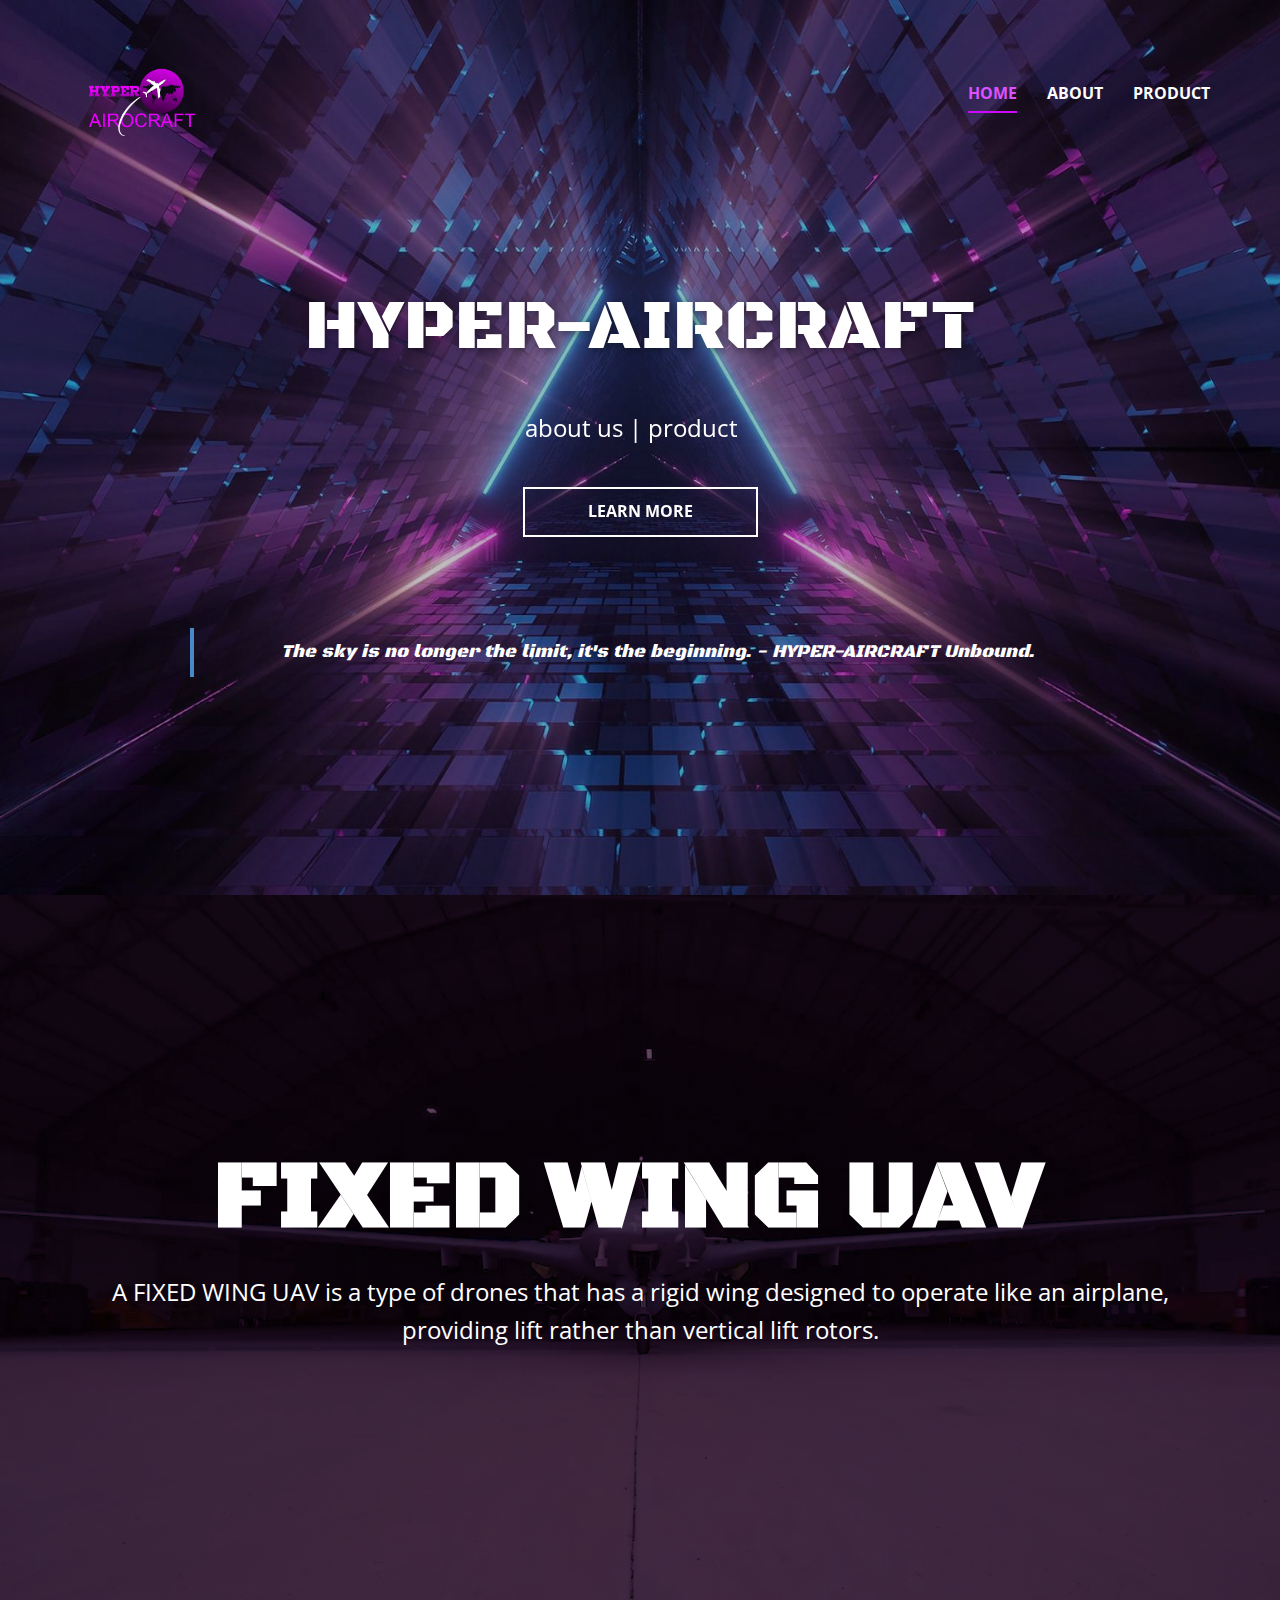
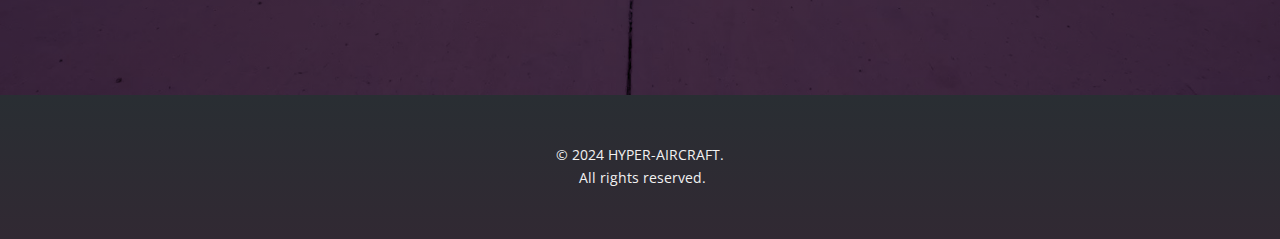
<file: index.html>
<!DOCTYPE html>
<html style="font-size: 16px;" lang="en"><head>
    <meta name="viewport" content="width=device-width, initial-scale=1.0">
    <meta charset="utf-8">
    <meta name="keywords" content="fixed wing uav, INTUITIVE">
    <meta name="description" content="">
    <title>Home</title>
    <link rel="stylesheet" href="nicepage.css" media="screen">
<link rel="stylesheet" href="Home.css" media="screen">
    <script class="u-script" type="text/javascript" src="jquery.js" defer=""></script>
    <script class="u-script" type="text/javascript" src="nicepage.js" defer=""></script>
    <meta name="generator" content="Nicepage 6.9.2, nicepage.com">
    
    <link id="u-theme-google-font" rel="stylesheet" href="https://fonts.googleapis.com/css?family=Roboto:100,100i,300,300i,400,400i,500,500i,700,700i,900,900i|Open+Sans:300,300i,400,400i,500,500i,600,600i,700,700i,800,800i">
    <link id="u-page-google-font" rel="stylesheet" href="https://fonts.googleapis.com/css?family=Black+Ops+One:400">
    
    
    
    
    <script type="application/ld+json">{
		"@context": "http://schema.org",
		"@type": "Organization",
		"name": "",
		"logo": "images/Hiring1.png"
}</script>
    <meta name="theme-color" content="#478ac9">
    <meta property="og:title" content="Home">
    <meta property="og:type" content="website">
  <meta data-intl-tel-input-cdn-path="intlTelInput/"></head>
  <body data-home-page="Home.html" data-home-page-title="Home" data-path-to-root="./" data-include-products="false" class="u-body u-image u-overlap u-overlap-contrast u-overlap-transparent u-xl-mode" data-lang="en" style="background-position: 50% 50%; background-image: url(&quot;images/default-image.jpg&quot;);"><header class="u-clearfix u-grey-80 u-header u-header" id="sec-04a1"><div class="u-clearfix u-sheet u-sheet-1">
        <a href="#" class="u-image u-logo u-image-1" data-image-width="500" data-image-height="500">
          <img src="images/Hiring1.png" class="u-logo-image u-logo-image-1">
        </a>
        <nav class="u-menu u-menu-one-level u-offcanvas u-menu-1">
          <div class="menu-collapse" style="font-size: 1rem; letter-spacing: 0px; font-weight: 700; text-transform: uppercase;">
            <a class="u-button-style u-custom-active-border-color u-custom-active-color u-custom-border u-custom-border-color u-custom-borders u-custom-effect-duration u-custom-hover-border-color u-custom-hover-color u-custom-left-right-menu-spacing u-custom-text-active-color u-custom-text-color u-custom-text-hover-color u-custom-top-bottom-menu-spacing u-nav-link" href="#" style="padding: 8px 0px; font-size: calc(1em + 16px);">
              <svg class="u-svg-link" viewBox="0 0 24 24"><use xlink:href="#svg-b371"></use></svg>
              <svg class="u-svg-content" version="1.1" id="svg-b371" viewBox="0 0 16 16" x="0px" y="0px" xmlns:xlink="http://www.w3.org/1999/xlink" xmlns="http://www.w3.org/2000/svg"><g><rect y="1" width="16" height="2"></rect><rect y="7" width="16" height="2"></rect><rect y="13" width="16" height="2"></rect>
</g></svg>
            </a>
          </div>
          <div class="u-custom-menu u-nav-container">
            <ul class="u-nav u-spacing-30 u-unstyled u-nav-1"><li class="u-nav-item"><a class="u-border-2 u-border-active-palette-2-base u-border-hover-palette-2-base u-border-no-left u-border-no-right u-border-no-top u-button-style u-nav-link u-text-active-palette-2-light-1 u-text-hover-grey-5 u-text-white" href="Home.html" style="padding: 10px 0px;">Home</a>
</li><li class="u-nav-item"><a class="u-border-2 u-border-active-palette-2-base u-border-hover-palette-2-base u-border-no-left u-border-no-right u-border-no-top u-button-style u-nav-link u-text-active-palette-2-light-1 u-text-hover-grey-5 u-text-white" href="About.html" style="padding: 10px 0px;">About</a>
</li><li class="u-nav-item"><a class="u-border-2 u-border-active-palette-2-base u-border-hover-palette-2-base u-border-no-left u-border-no-right u-border-no-top u-button-style u-nav-link u-text-active-palette-2-light-1 u-text-hover-grey-5 u-text-white" href="Page-1.html" style="padding: 10px 0px;">product</a>
</li></ul>
          </div>
          <div class="u-custom-menu u-nav-container-collapse">
            <div class="u-black u-container-style u-inner-container-layout u-opacity u-opacity-95 u-sidenav">
              <div class="u-inner-container-layout u-sidenav-overflow">
                <div class="u-menu-close"></div>
                <ul class="u-align-center u-nav u-popupmenu-items u-unstyled u-nav-2"><li class="u-nav-item"><a class="u-button-style u-nav-link" href="Home.html">Home</a>
</li><li class="u-nav-item"><a class="u-button-style u-nav-link" href="About.html">About</a>
</li><li class="u-nav-item"><a class="u-button-style u-nav-link" href="Page-1.html">product</a>
</li></ul>
              </div>
            </div>
            <div class="u-black u-menu-overlay u-opacity u-opacity-70"></div>
          </div>
        </nav>
      </div></header>
    <section class="u-align-center u-clearfix u-image u-shading u-section-1" id="carousel_b9c0" src="" data-image-width="1980" data-image-height="1114">
      <div class="u-clearfix u-sheet u-sheet-1">
        <h1 class="maintext u-text u-title u-text-1" data-animation-name="customAnimationIn" data-animation-duration="4000" data-animation-delay="0" data-animation-direction=""><span class="u-icon"></span>HYPER-AIRCRAFT
        </h1>
        <p class="u-large-text u-text u-text-body-alt-color u-text-font u-text-variant u-text-2" data-animation-name="customAnimationIn" data-animation-duration="1000" data-animation-delay="0">
          <a href="About.html" class="u-active-none u-border-0 u-border-no-left u-border-no-right u-border-no-top u-btn u-button-link u-button-style u-hover-none u-none u-text-body-alt-color u-btn-1">about us</a> | <a href="Page-1.html" class="u-active-none u-border-none u-btn u-button-link u-button-style u-hover-none u-none u-text-body-alt-color u-btn-2">product </a>&nbsp;&nbsp;
        </p>
        <a href="Home.html#sec-bea8" class="u-active-white u-border-2 u-border-white u-btn u-button-style u-hover-white u-none u-text-active-black u-text-body-alt-color u-text-hover-black u-btn-3" data-animation-name="customAnimationIn" data-animation-duration="1000" data-animation-delay="0">Learn more</a>
        <blockquote class="u-align-center u-custom-font u-text u-text-body-alt-color u-text-3"> The sky is no longer the limit, it's the beginning. - HYPER-AIRCRAFT Unbound. </blockquote>
        <p class="u-align-center u-text u-text-body-alt-color u-text-4"></p>
      </div>
    </section>
    <section class="u-align-center u-clearfix u-container-align-center u-image u-shading u-section-2" id="sec-bea8" data-image-width="1920" data-image-height="1080">
      <div class="u-clearfix u-sheet u-sheet-1">
        <h1 class="u-align-center u-text u-text-default u-title u-text-1">FIXED WING UAV&nbsp;</h1>
        <p class="u-align-center u-large-text u-text u-text-default u-text-variant u-text-white u-text-2"> A FIXED WING UAV&nbsp;is a type of drones&nbsp;that has a rigid wing designed to operate like an airplane, providing lift rather than vertical lift rotors.</p>
      </div>
    </section>
    
    
    
    <footer class="u-align-center u-clearfix u-footer u-gradient u-footer" id="sec-1bf6"><div class="u-clearfix u-sheet u-valign-middle u-sheet-1">
        <p class="u-small-text u-text u-text-grey-5 u-text-variant u-text-1">© 2024 <span class="u-icon"></span> HYPER-AIRCRAFT.<br>&nbsp;All rights reserved.
        </p>
      </div></footer>
    <span style="height: 64px; width: 64px; margin-left: 0px; margin-right: auto; margin-top: 0px; background-image: none; right: 20px; bottom: 20px; padding: 15px" class="u-back-to-top u-icon u-icon-circle u-opacity u-opacity-85 u-palette-1-base" data-href="#">
        <svg class="u-svg-link" preserveAspectRatio="xMidYMin slice" viewBox="0 0 551.13 551.13"><use xmlns:xlink="http://www.w3.org/1999/xlink" xlink:href="#svg-1d98"></use></svg>
        <svg class="u-svg-content" enable-background="new 0 0 551.13 551.13" viewBox="0 0 551.13 551.13" xmlns="http://www.w3.org/2000/svg" id="svg-1d98"><path d="m275.565 189.451 223.897 223.897h51.668l-275.565-275.565-275.565 275.565h51.668z"></path></svg>
    </span>
  
</body></html>
</file>
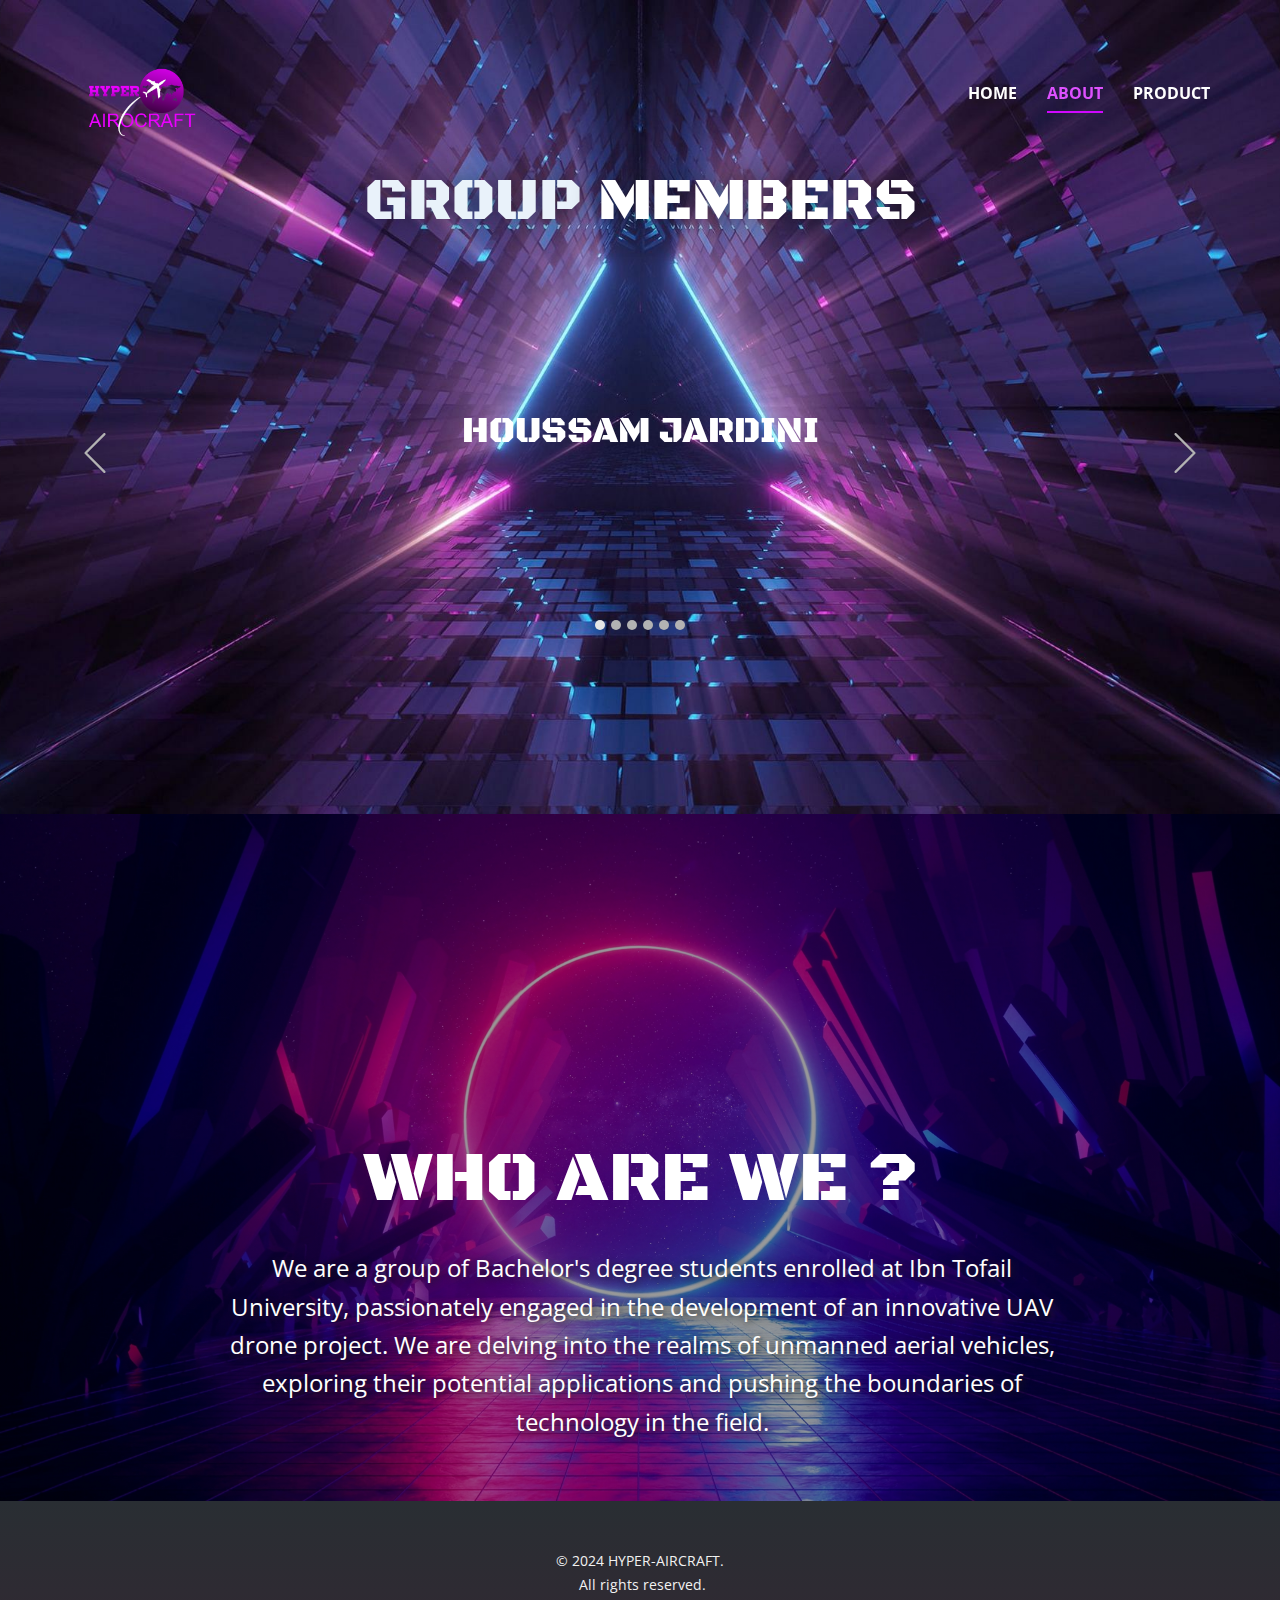
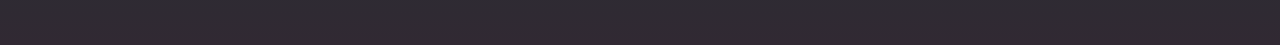
<file: About.html>
<!DOCTYPE html>
<html style="font-size: 16px;" lang="en"><head>
    <meta name="viewport" content="width=device-width, initial-scale=1.0">
    <meta charset="utf-8">
    <meta name="keywords" content="who are we?, hyperaorocraft">
    <meta name="description" content="">
    <title>About</title>
    <link rel="stylesheet" href="nicepage.css" media="screen">
<link rel="stylesheet" href="About.css" media="screen">
    <script class="u-script" type="text/javascript" src="jquery.js" defer=""></script>
    <script class="u-script" type="text/javascript" src="nicepage.js" defer=""></script>
    <meta name="generator" content="Nicepage 6.9.2, nicepage.com">
    <link id="u-theme-google-font" rel="stylesheet" href="https://fonts.googleapis.com/css?family=Roboto:100,100i,300,300i,400,400i,500,500i,700,700i,900,900i|Open+Sans:300,300i,400,400i,500,500i,600,600i,700,700i,800,800i">
    <link id="u-page-google-font" rel="stylesheet" href="https://fonts.googleapis.com/css?family=Black+Ops+One:400">
    
    
    
    
    <script type="application/ld+json">{
		"@context": "http://schema.org",
		"@type": "Organization",
		"name": "",
		"logo": "images/Hiring1.png"
}</script>
    <meta name="theme-color" content="#478ac9">
    <meta property="og:title" content="About">
    <meta property="og:type" content="website">
  <meta data-intl-tel-input-cdn-path="intlTelInput/"></head>
  <body data-path-to-root="./" data-include-products="false" class="u-body u-overlap u-overlap-transparent u-xl-mode" data-lang="en"><header class="u-clearfix u-grey-80 u-header u-header" id="sec-04a1"><div class="u-clearfix u-sheet u-sheet-1">
        <a href="#" class="u-image u-logo u-image-1" data-image-width="500" data-image-height="500">
          <img src="images/Hiring1.png" class="u-logo-image u-logo-image-1">
        </a>
        <nav class="u-menu u-menu-one-level u-offcanvas u-menu-1">
          <div class="menu-collapse" style="font-size: 1rem; letter-spacing: 0px; font-weight: 700; text-transform: uppercase;">
            <a class="u-button-style u-custom-active-border-color u-custom-active-color u-custom-border u-custom-border-color u-custom-borders u-custom-effect-duration u-custom-hover-border-color u-custom-hover-color u-custom-left-right-menu-spacing u-custom-text-active-color u-custom-text-color u-custom-text-hover-color u-custom-top-bottom-menu-spacing u-nav-link" href="#" style="padding: 8px 0px; font-size: calc(1em + 16px);">
              <svg class="u-svg-link" viewBox="0 0 24 24"><use xlink:href="#svg-b371"></use></svg>
              <svg class="u-svg-content" version="1.1" id="svg-b371" viewBox="0 0 16 16" x="0px" y="0px" xmlns:xlink="http://www.w3.org/1999/xlink" xmlns="http://www.w3.org/2000/svg"><g><rect y="1" width="16" height="2"></rect><rect y="7" width="16" height="2"></rect><rect y="13" width="16" height="2"></rect>
</g></svg>
            </a>
          </div>
          <div class="u-custom-menu u-nav-container">
            <ul class="u-nav u-spacing-30 u-unstyled u-nav-1"><li class="u-nav-item"><a class="u-border-2 u-border-active-palette-2-base u-border-hover-palette-2-base u-border-no-left u-border-no-right u-border-no-top u-button-style u-nav-link u-text-active-palette-2-light-1 u-text-hover-grey-5 u-text-white" href="Home.html" style="padding: 10px 0px;">Home</a>
</li><li class="u-nav-item"><a class="u-border-2 u-border-active-palette-2-base u-border-hover-palette-2-base u-border-no-left u-border-no-right u-border-no-top u-button-style u-nav-link u-text-active-palette-2-light-1 u-text-hover-grey-5 u-text-white" href="About.html" style="padding: 10px 0px;">About</a>
</li><li class="u-nav-item"><a class="u-border-2 u-border-active-palette-2-base u-border-hover-palette-2-base u-border-no-left u-border-no-right u-border-no-top u-button-style u-nav-link u-text-active-palette-2-light-1 u-text-hover-grey-5 u-text-white" href="Page-1.html" style="padding: 10px 0px;">product</a>
</li></ul>
          </div>
          <div class="u-custom-menu u-nav-container-collapse">
            <div class="u-black u-container-style u-inner-container-layout u-opacity u-opacity-95 u-sidenav">
              <div class="u-inner-container-layout u-sidenav-overflow">
                <div class="u-menu-close"></div>
                <ul class="u-align-center u-nav u-popupmenu-items u-unstyled u-nav-2"><li class="u-nav-item"><a class="u-button-style u-nav-link" href="Home.html">Home</a>
</li><li class="u-nav-item"><a class="u-button-style u-nav-link" href="About.html">About</a>
</li><li class="u-nav-item"><a class="u-button-style u-nav-link" href="Page-1.html">product</a>
</li></ul>
              </div>
            </div>
            <div class="u-black u-menu-overlay u-opacity u-opacity-70"></div>
          </div>
        </nav>
      </div></header>
    <section class="u-clearfix u-image u-section-1" id="sec-5592" data-image-width="1980" data-image-height="1114">
      <div class="u-clearfix u-sheet u-sheet-1">
        <h1 class="text_main u-align-center u-custom-font u-text u-text-default u-text-palette-1-light-3 u-text-1"> group <span class="u-text-white">members</span>
        </h1>
        <div data-interval="5000" data-u-ride="carousel" class="slider_main u-carousel u-expanded-width u-slider u-slider-1" id="carousel-8c27">
          <ol class="u-absolute-hcenter u-carousel-indicators u-carousel-indicators-1">
            <li data-u-target="#carousel-8c27" class="u-active u-active-grey-10 u-grey-30 u-shape-circle" data-u-slide-to="0" style="width: 10px; height: 10px;"></li>
            <li data-u-target="#carousel-8c27" class="u-active-grey-10 u-grey-30 u-shape-circle" data-u-slide-to="1" style="width: 10px; height: 10px;"></li>
            <li data-u-target="#carousel-8c27" class="u-active-grey-10 u-grey-30 u-shape-circle" data-u-slide-to="2" style="width: 10px; height: 10px;"></li>
            <li data-u-target="#carousel-8c27" class="u-active-grey-10 u-grey-30 u-shape-circle" data-u-slide-to="3" style="width: 10px; height: 10px;"></li>
            <li data-u-target="#carousel-8c27" class="u-active-grey-10 u-grey-30 u-shape-circle" data-u-slide-to="4" style="width: 10px; height: 10px;"></li>
            <li data-u-target="#carousel-8c27" class="u-active-grey-10 u-grey-30 u-shape-circle" data-u-slide-to="5" style="width: 10px; height: 10px;"></li>
          </ol>
          <div class="u-carousel-inner" role="listbox">
            <div class="u-active u-carousel-item u-container-style u-slide">
              <div class="u-container-layout u-container-layout-1">
                <h3 class="about_slider u-custom-font u-text u-text-body-alt-color u-text-default u-text-2">HOUSSAM JARD​INI </h3>
              </div>
            </div>
            <div class="u-carousel-item u-container-style u-slide">
              <div class="u-container-layout u-valign-middle u-container-layout-2">
                <h3 class="u-custom-font u-text u-text-default u-text-grey-5 u-text-3">MOUAD AZENTAR</h3>
              </div>
            </div>
            <div class="u-carousel-item u-container-style u-slide">
              <div class="u-container-layout u-container-layout-3">
                <h3 class="u-custom-font u-text u-text-default u-text-grey-5 u-text-4">HOSSAM EL-MOSSAID</h3>
              </div>
            </div>
            <div class="u-carousel-item u-container-style u-slide">
              <div class="u-container-layout u-container-layout-4">
                <h3 class="u-custom-font u-text u-text-default u-text-grey-5 u-text-5">MOHAMMED SOUHAILI </h3>
              </div>
            </div>
            <div class="u-carousel-item u-container-style u-slide">
              <div class="u-container-layout u-container-layout-5">
                <h3 class="u-custom-font u-text u-text-default u-text-grey-5 u-text-6">ISMAIL ABDELAALI </h3>
              </div>
            </div>
            <div class="u-carousel-item u-container-style u-slide">
              <div class="u-container-layout u-container-layout-6">
                <h3 class="u-custom-font u-text u-text-default u-text-grey-5 u-text-7">ILYASS OURARA</h3>
              </div>
            </div>
          </div>
          <a class="u-absolute-vcenter u-carousel-control u-carousel-control-prev u-spacing-5 u-text-grey-30 u-carousel-control-1" href="#carousel-8c27" role="button" data-u-slide="prev">
            <span aria-hidden="true">
              <svg viewBox="0 0 477.175 477.175"><path d="M145.188,238.575l215.5-215.5c5.3-5.3,5.3-13.8,0-19.1s-13.8-5.3-19.1,0l-225.1,225.1c-5.3,5.3-5.3,13.8,0,19.1l225.1,225
                    c2.6,2.6,6.1,4,9.5,4s6.9-1.3,9.5-4c5.3-5.3,5.3-13.8,0-19.1L145.188,238.575z"></path></svg>
            </span>
            <span class="sr-only">Previous</span>
          </a>
          <a class="u-absolute-vcenter u-carousel-control u-carousel-control-next u-spacing-5 u-text-grey-30 u-carousel-control-2" href="#carousel-8c27" role="button" data-u-slide="next">
            <span aria-hidden="true">
              <svg viewBox="0 0 477.175 477.175"><path d="M360.731,229.075l-225.1-225.1c-5.3-5.3-13.8-5.3-19.1,0s-5.3,13.8,0,19.1l215.5,215.5l-215.5,215.5
                    c-5.3,5.3-5.3,13.8,0,19.1c2.6,2.6,6.1,4,9.5,4c3.4,0,6.9-1.3,9.5-4l225.1-225.1C365.931,242.875,365.931,234.275,360.731,229.075z"></path></svg>
            </span>
            <span class="sr-only">Next</span>
          </a>
        </div>
      </div>
    </section>
    <section class="u-align-center u-clearfix u-image u-shading u-section-2" id="sec-c48e" data-image-width="3840" data-image-height="2160">
      <div class="u-clearfix u-sheet u-sheet-1">
        <h1 class="about_text_3 u-align-center u-text u-text-default u-title u-text-1">WHO ARE WE ? </h1>
        <p class="about_text_4 u-align-center u-large-text u-text u-text-variant u-text-2"> We are a group of Bachelor's degree students enrolled at Ibn Tofail University, passionately engaged in the development of an innovative UAV drone project. We are delving into the realms of unmanned aerial vehicles, exploring their potential applications and pushing the boundaries of technology in the field.</p>
      </div>
    </section>
    
    
    
    <footer class="u-align-center u-clearfix u-footer u-gradient u-footer" id="sec-1bf6"><div class="u-clearfix u-sheet u-valign-middle u-sheet-1">
        <p class="u-small-text u-text u-text-grey-5 u-text-variant u-text-1">© 2024 <span class="u-icon"></span> HYPER-AIRCRAFT.<br>&nbsp;All rights reserved.
        </p>
      </div></footer>
    
</body></html>
</file>
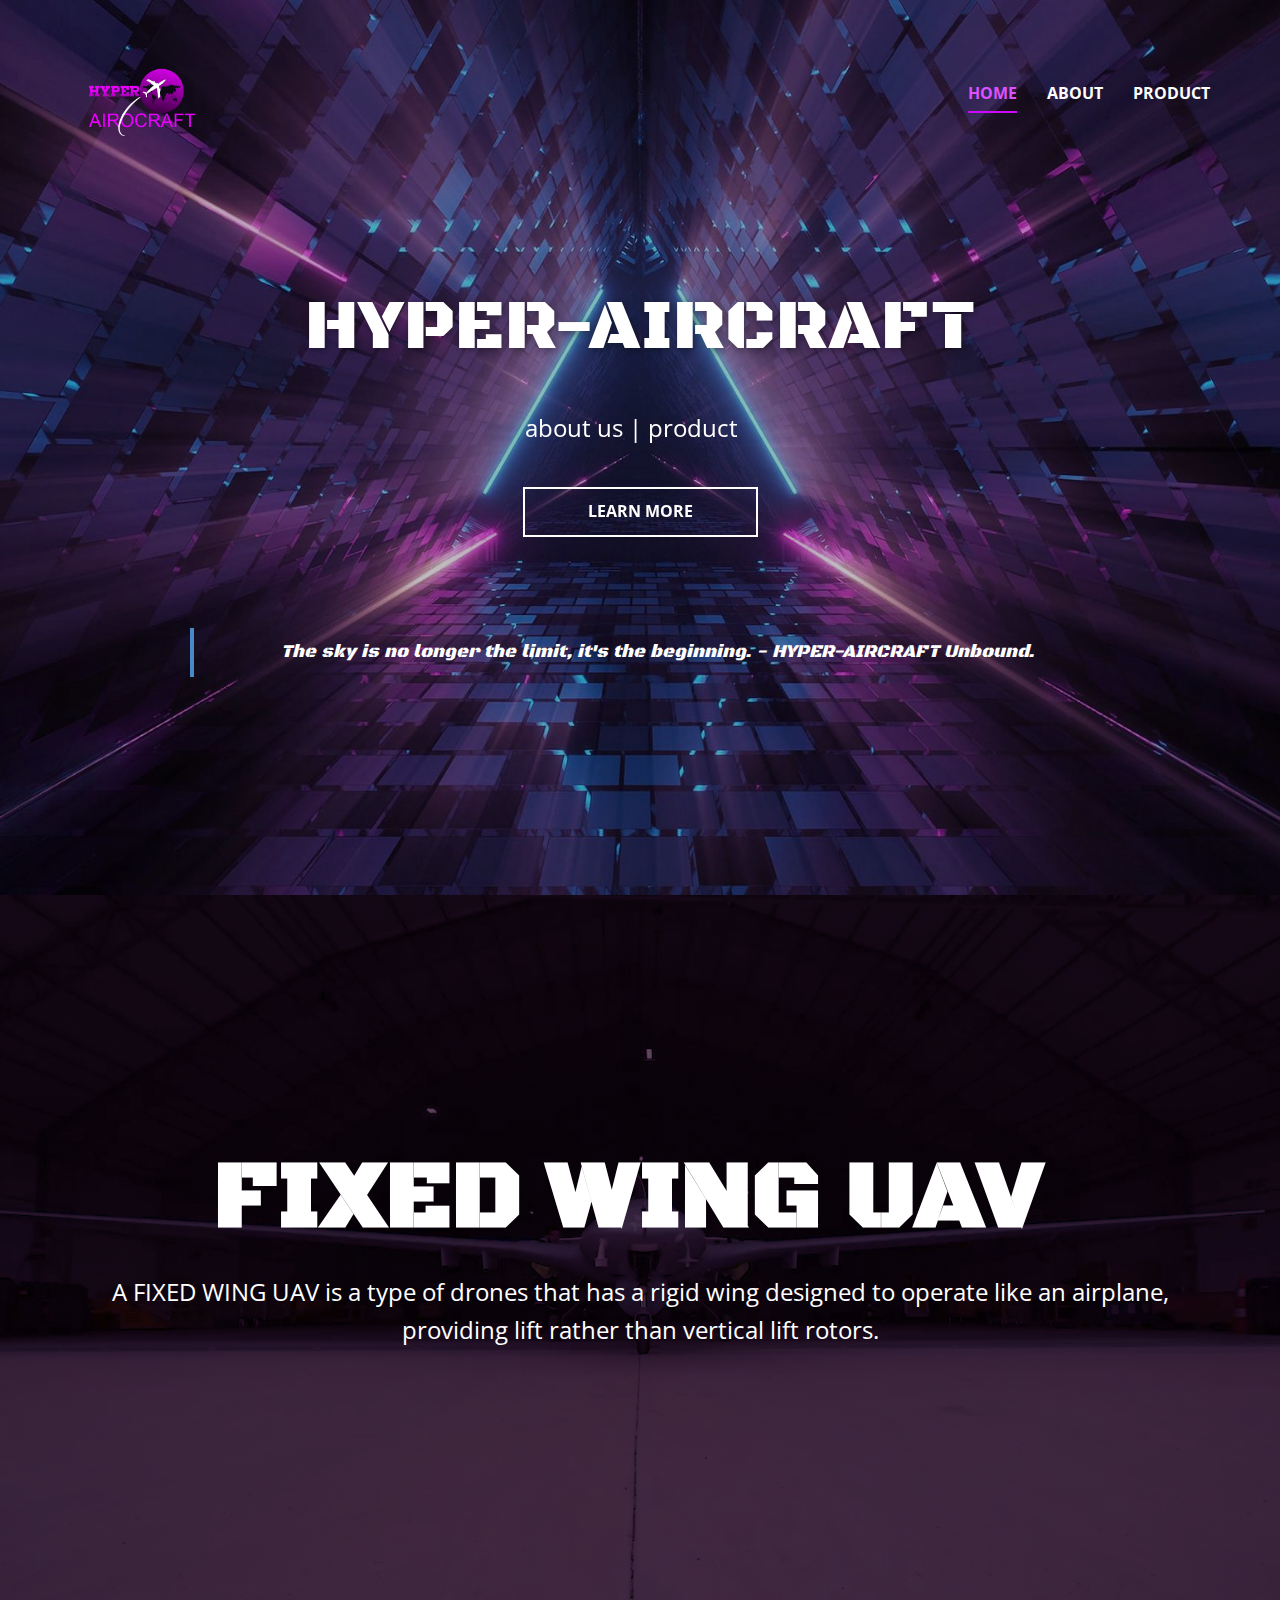
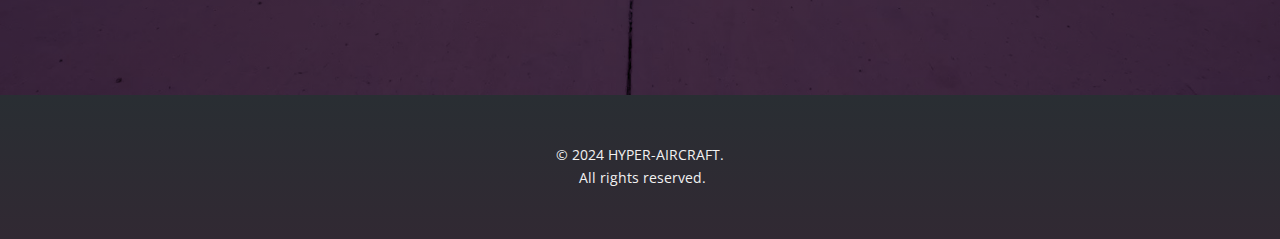
<file: Home.html>
<!DOCTYPE html>
<html style="font-size: 16px;" lang="en"><head>
    <meta name="viewport" content="width=device-width, initial-scale=1.0">
    <meta charset="utf-8">
    <meta name="keywords" content="fixed wing uav, INTUITIVE">
    <meta name="description" content="">
    <title>Home</title>
    <link rel="stylesheet" href="nicepage.css" media="screen">
<link rel="stylesheet" href="Home.css" media="screen">
    <script class="u-script" type="text/javascript" src="jquery.js" defer=""></script>
    <script class="u-script" type="text/javascript" src="nicepage.js" defer=""></script>
    <meta name="generator" content="Nicepage 6.9.2, nicepage.com">
    
    <link id="u-theme-google-font" rel="stylesheet" href="https://fonts.googleapis.com/css?family=Roboto:100,100i,300,300i,400,400i,500,500i,700,700i,900,900i|Open+Sans:300,300i,400,400i,500,500i,600,600i,700,700i,800,800i">
    <link id="u-page-google-font" rel="stylesheet" href="https://fonts.googleapis.com/css?family=Black+Ops+One:400">
    
    
    
    
    <script type="application/ld+json">{
		"@context": "http://schema.org",
		"@type": "Organization",
		"name": "",
		"logo": "images/Hiring1.png"
}</script>
    <meta name="theme-color" content="#478ac9">
    <meta property="og:title" content="Home">
    <meta property="og:type" content="website">
  <meta data-intl-tel-input-cdn-path="intlTelInput/"></head>
  <body data-path-to-root="./" data-include-products="false" class="u-body u-image u-overlap u-overlap-contrast u-overlap-transparent u-xl-mode" data-lang="en" style="background-position: 50% 50%; background-image: url(&quot;images/default-image.jpg&quot;);"><header class="u-clearfix u-grey-80 u-header u-header" id="sec-04a1"><div class="u-clearfix u-sheet u-sheet-1">
        <a href="#" class="u-image u-logo u-image-1" data-image-width="500" data-image-height="500">
          <img src="images/Hiring1.png" class="u-logo-image u-logo-image-1">
        </a>
        <nav class="u-menu u-menu-one-level u-offcanvas u-menu-1">
          <div class="menu-collapse" style="font-size: 1rem; letter-spacing: 0px; font-weight: 700; text-transform: uppercase;">
            <a class="u-button-style u-custom-active-border-color u-custom-active-color u-custom-border u-custom-border-color u-custom-borders u-custom-effect-duration u-custom-hover-border-color u-custom-hover-color u-custom-left-right-menu-spacing u-custom-text-active-color u-custom-text-color u-custom-text-hover-color u-custom-top-bottom-menu-spacing u-nav-link" href="#" style="padding: 8px 0px; font-size: calc(1em + 16px);">
              <svg class="u-svg-link" viewBox="0 0 24 24"><use xlink:href="#svg-b371"></use></svg>
              <svg class="u-svg-content" version="1.1" id="svg-b371" viewBox="0 0 16 16" x="0px" y="0px" xmlns:xlink="http://www.w3.org/1999/xlink" xmlns="http://www.w3.org/2000/svg"><g><rect y="1" width="16" height="2"></rect><rect y="7" width="16" height="2"></rect><rect y="13" width="16" height="2"></rect>
</g></svg>
            </a>
          </div>
          <div class="u-custom-menu u-nav-container">
            <ul class="u-nav u-spacing-30 u-unstyled u-nav-1"><li class="u-nav-item"><a class="u-border-2 u-border-active-palette-2-base u-border-hover-palette-2-base u-border-no-left u-border-no-right u-border-no-top u-button-style u-nav-link u-text-active-palette-2-light-1 u-text-hover-grey-5 u-text-white" href="Home.html" style="padding: 10px 0px;">Home</a>
</li><li class="u-nav-item"><a class="u-border-2 u-border-active-palette-2-base u-border-hover-palette-2-base u-border-no-left u-border-no-right u-border-no-top u-button-style u-nav-link u-text-active-palette-2-light-1 u-text-hover-grey-5 u-text-white" href="About.html" style="padding: 10px 0px;">About</a>
</li><li class="u-nav-item"><a class="u-border-2 u-border-active-palette-2-base u-border-hover-palette-2-base u-border-no-left u-border-no-right u-border-no-top u-button-style u-nav-link u-text-active-palette-2-light-1 u-text-hover-grey-5 u-text-white" href="Page-1.html" style="padding: 10px 0px;">product</a>
</li></ul>
          </div>
          <div class="u-custom-menu u-nav-container-collapse">
            <div class="u-black u-container-style u-inner-container-layout u-opacity u-opacity-95 u-sidenav">
              <div class="u-inner-container-layout u-sidenav-overflow">
                <div class="u-menu-close"></div>
                <ul class="u-align-center u-nav u-popupmenu-items u-unstyled u-nav-2"><li class="u-nav-item"><a class="u-button-style u-nav-link" href="Home.html">Home</a>
</li><li class="u-nav-item"><a class="u-button-style u-nav-link" href="About.html">About</a>
</li><li class="u-nav-item"><a class="u-button-style u-nav-link" href="Page-1.html">product</a>
</li></ul>
              </div>
            </div>
            <div class="u-black u-menu-overlay u-opacity u-opacity-70"></div>
          </div>
        </nav>
      </div></header>
    <section class="u-align-center u-clearfix u-image u-shading u-section-1" id="carousel_b9c0" src="" data-image-width="1980" data-image-height="1114">
      <div class="u-clearfix u-sheet u-sheet-1">
        <h1 class="maintext u-text u-title u-text-1" data-animation-name="customAnimationIn" data-animation-duration="4000" data-animation-delay="0" data-animation-direction=""><span class="u-icon"></span>HYPER-AIRCRAFT
        </h1>
        <p class="u-large-text u-text u-text-body-alt-color u-text-font u-text-variant u-text-2" data-animation-name="customAnimationIn" data-animation-duration="1000" data-animation-delay="0">
          <a href="About.html" class="u-active-none u-border-0 u-border-no-left u-border-no-right u-border-no-top u-btn u-button-link u-button-style u-hover-none u-none u-text-body-alt-color u-btn-1">about us</a> | <a href="Page-1.html" class="u-active-none u-border-none u-btn u-button-link u-button-style u-hover-none u-none u-text-body-alt-color u-btn-2">product </a>&nbsp;&nbsp;
        </p>
        <a href="Home.html#sec-bea8" class="u-active-white u-border-2 u-border-white u-btn u-button-style u-hover-white u-none u-text-active-black u-text-body-alt-color u-text-hover-black u-btn-3" data-animation-name="customAnimationIn" data-animation-duration="1000" data-animation-delay="0">Learn more</a>
        <blockquote class="u-align-center u-custom-font u-text u-text-body-alt-color u-text-3"> The sky is no longer the limit, it's the beginning. - HYPER-AIRCRAFT Unbound. </blockquote>
        <p class="u-align-center u-text u-text-body-alt-color u-text-4"></p>
      </div>
    </section>
    <section class="u-align-center u-clearfix u-container-align-center u-image u-shading u-section-2" id="sec-bea8" data-image-width="1920" data-image-height="1080">
      <div class="u-clearfix u-sheet u-sheet-1">
        <h1 class="u-align-center u-text u-text-default u-title u-text-1">FIXED WING UAV&nbsp;</h1>
        <p class="u-align-center u-large-text u-text u-text-default u-text-variant u-text-white u-text-2"> A FIXED WING UAV&nbsp;is a type of drones&nbsp;that has a rigid wing designed to operate like an airplane, providing lift rather than vertical lift rotors.</p>
      </div>
    </section>
    
    
    
    <footer class="u-align-center u-clearfix u-footer u-gradient u-footer" id="sec-1bf6"><div class="u-clearfix u-sheet u-valign-middle u-sheet-1">
        <p class="u-small-text u-text u-text-grey-5 u-text-variant u-text-1">© 2024 <span class="u-icon"></span> HYPER-AIRCRAFT.<br>&nbsp;All rights reserved.
        </p>
      </div></footer>
    <span style="height: 64px; width: 64px; margin-left: 0px; margin-right: auto; margin-top: 0px; background-image: none; right: 20px; bottom: 20px; padding: 15px" class="u-back-to-top u-icon u-icon-circle u-opacity u-opacity-85 u-palette-1-base" data-href="#">
        <svg class="u-svg-link" preserveAspectRatio="xMidYMin slice" viewBox="0 0 551.13 551.13"><use xmlns:xlink="http://www.w3.org/1999/xlink" xlink:href="#svg-1d98"></use></svg>
        <svg class="u-svg-content" enable-background="new 0 0 551.13 551.13" viewBox="0 0 551.13 551.13" xmlns="http://www.w3.org/2000/svg" id="svg-1d98"><path d="m275.565 189.451 223.897 223.897h51.668l-275.565-275.565-275.565 275.565h51.668z"></path></svg>
    </span>
  
</body></html>
</file>
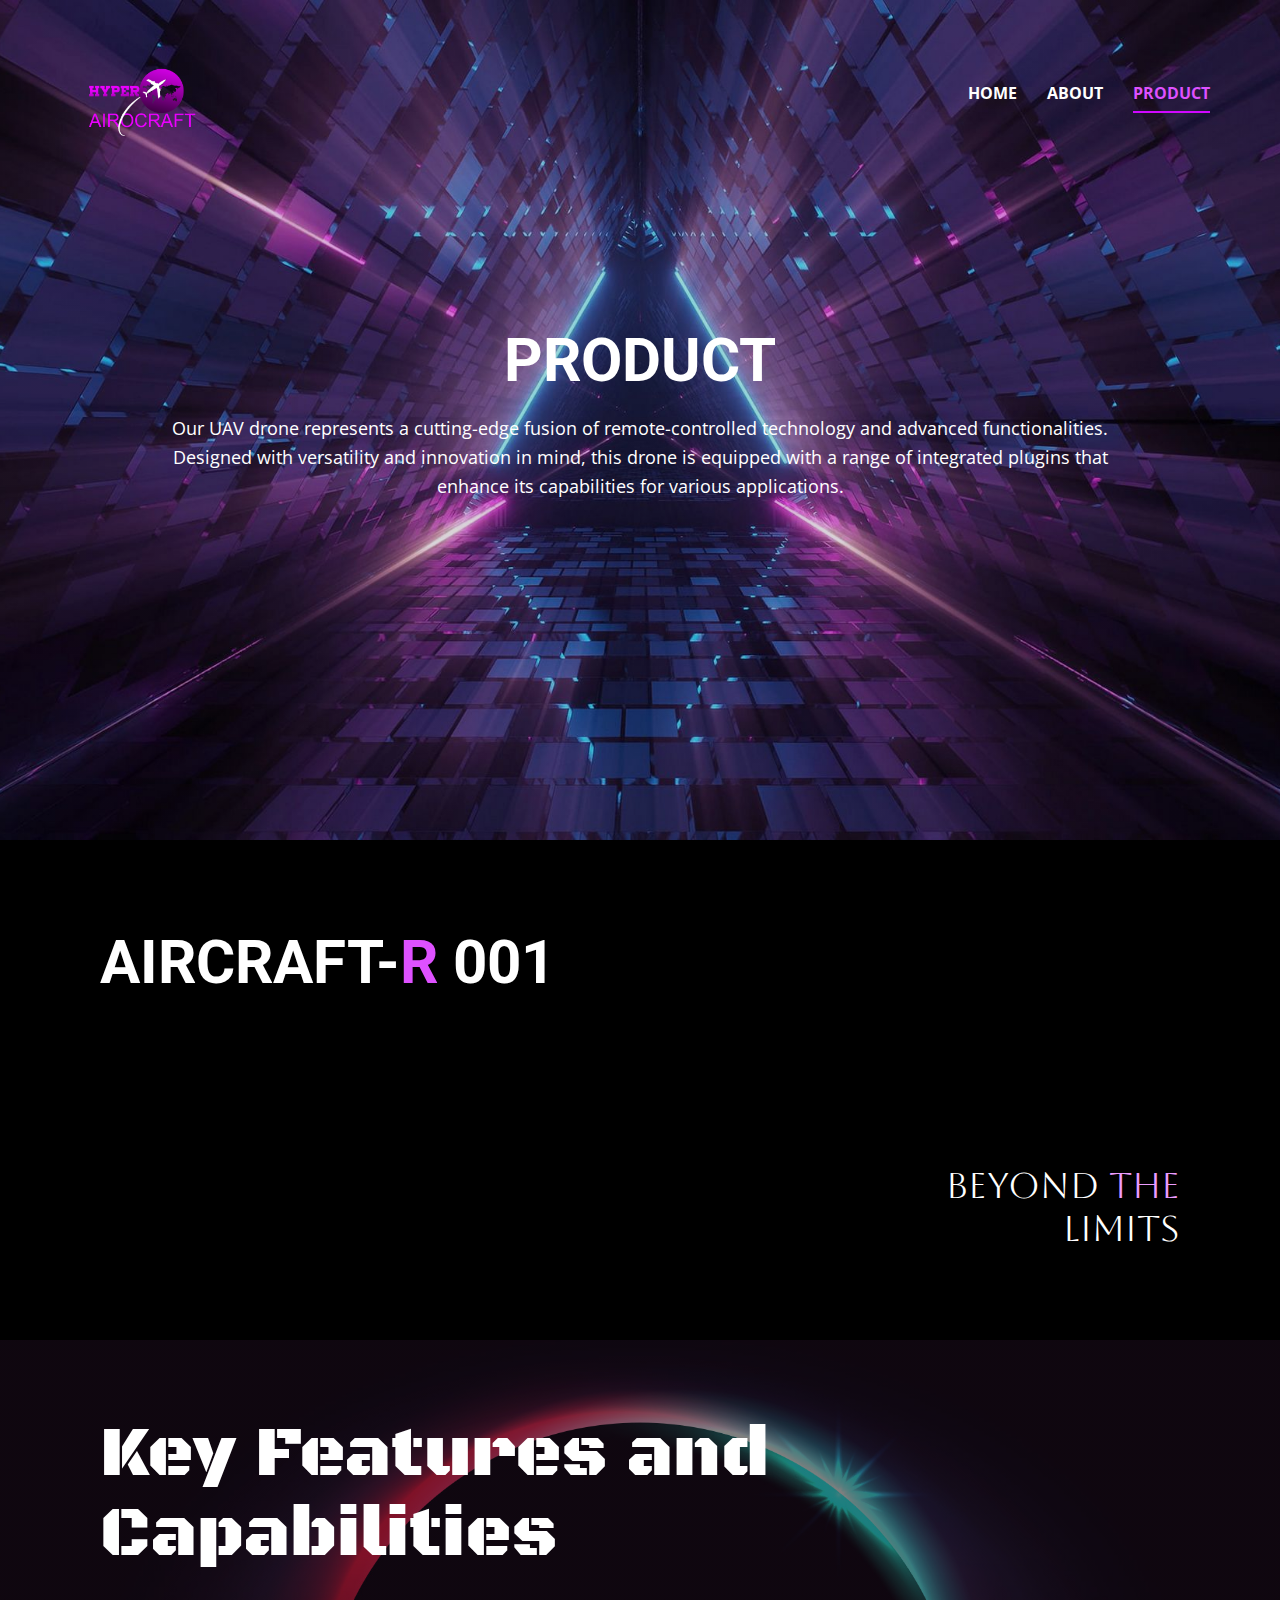
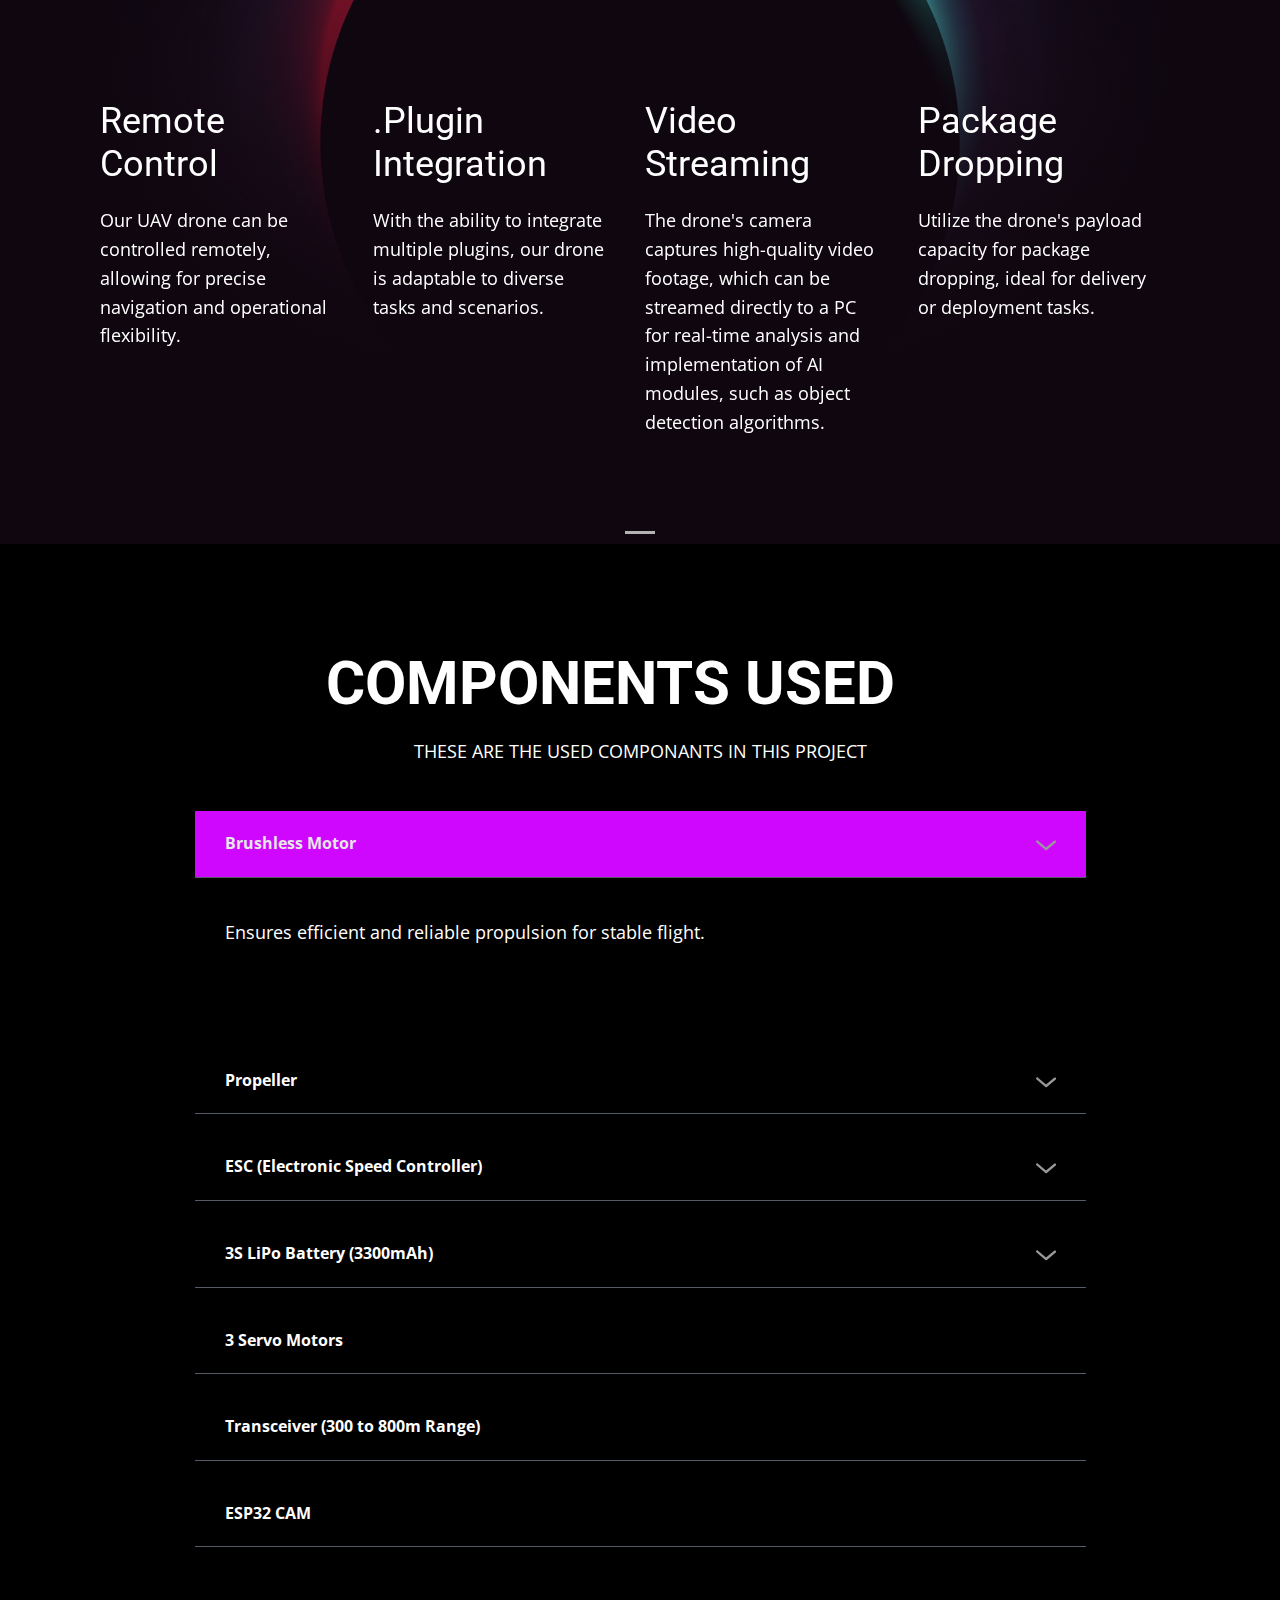
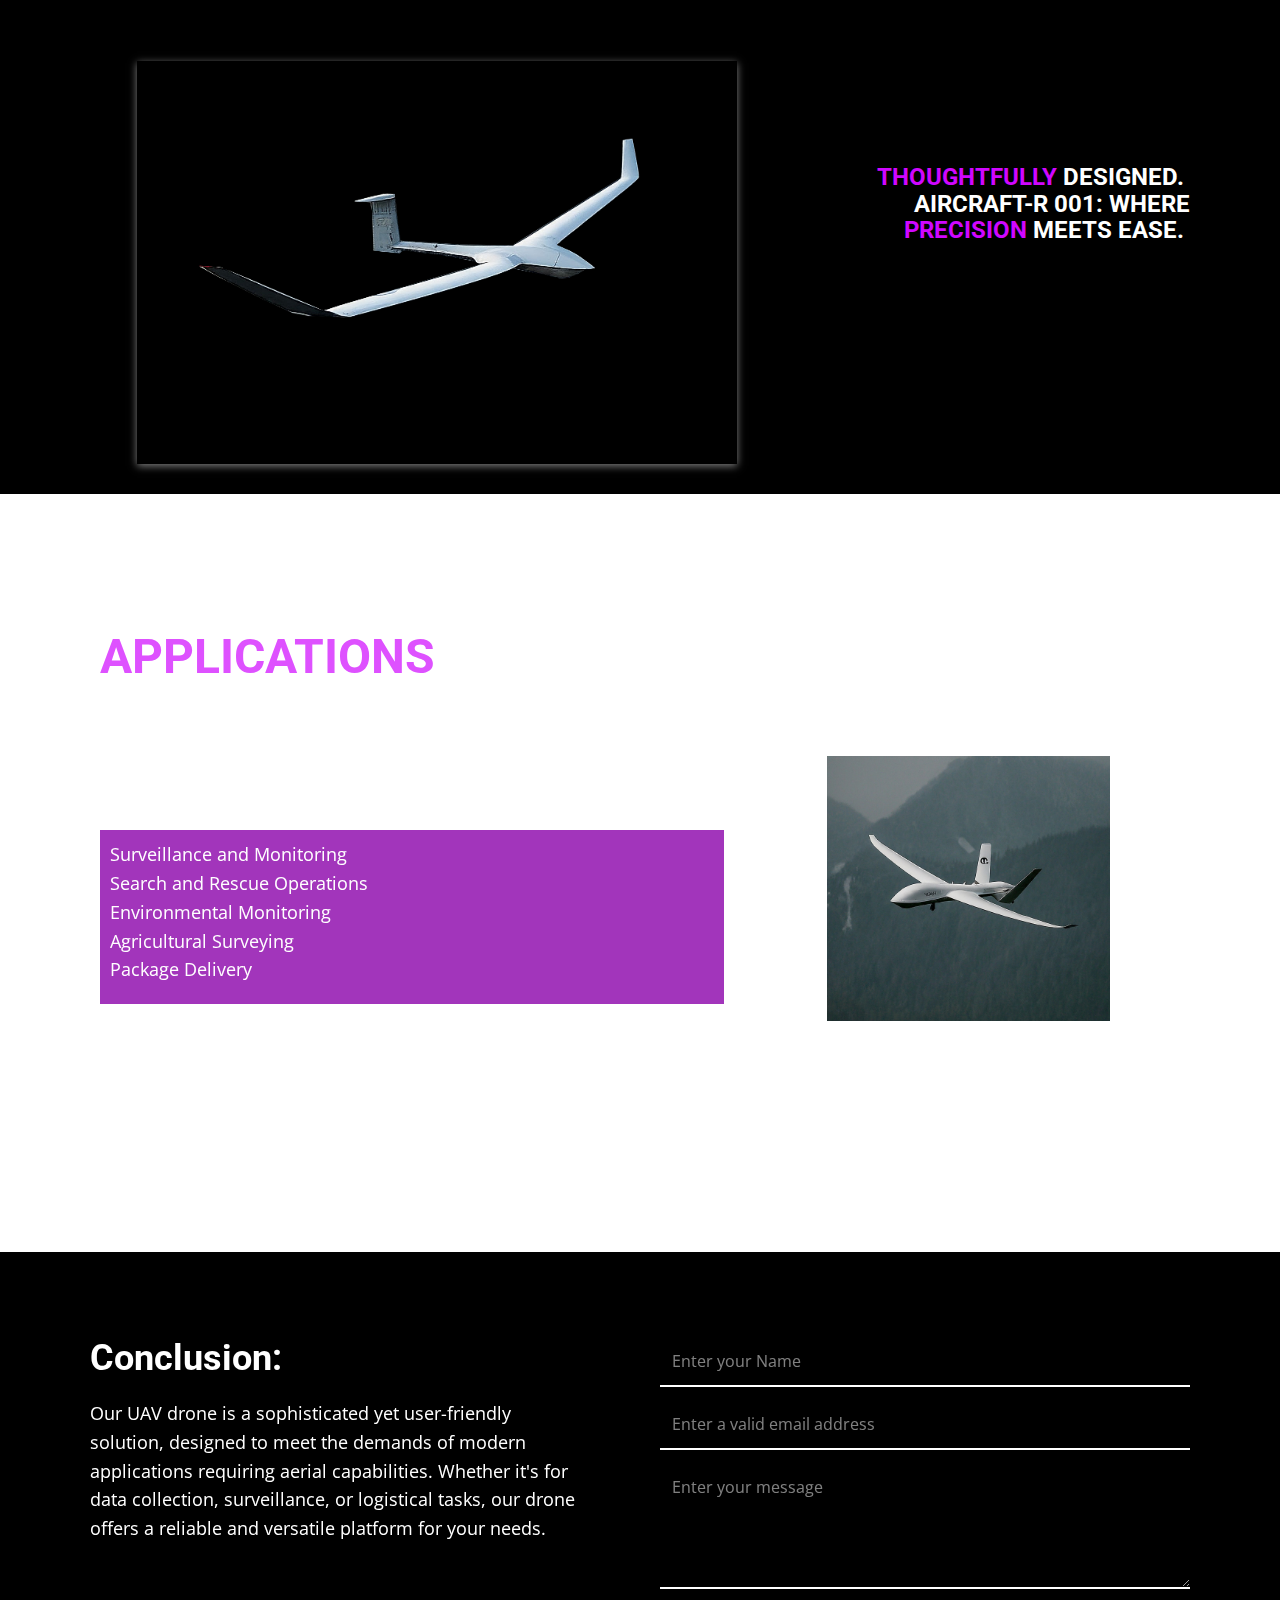
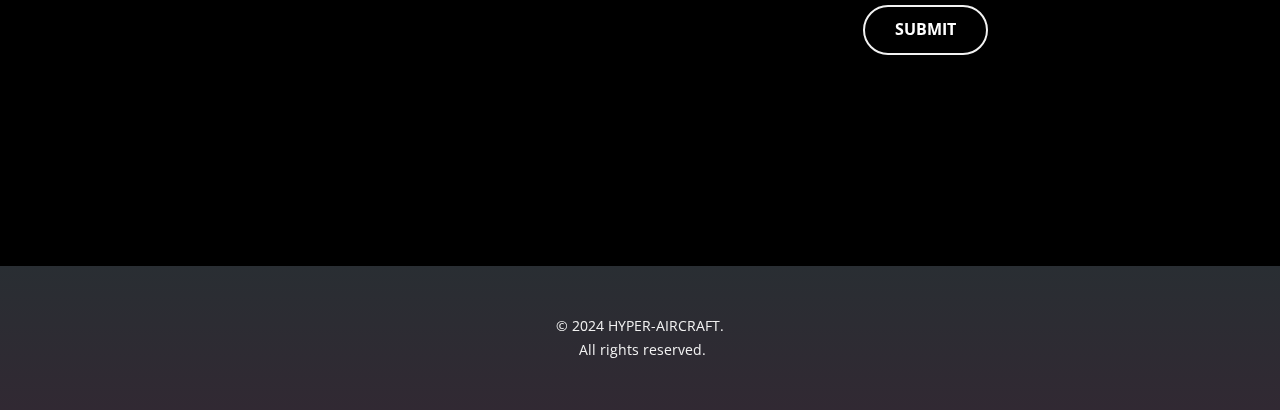
<file: Page-1.html>
<!DOCTYPE html>
<html style="font-size: 16px;" lang="en"><head>
    <meta name="viewport" content="width=device-width, initial-scale=1.0">
    <meta charset="utf-8">
    <meta name="keywords" content="Finding the best car insurance company for you, Insurance and investing for your many sides, Finding the best car insurance company for you, The Best Insurance Companies for 2021, The Best Car Insurance Companies for 2021, Faq, Safe. Relaxing. Good to ride in. Subtly decorated., Contact Us">
    <meta name="description" content="">
    <title>Page 1</title>
    <link rel="stylesheet" href="nicepage.css" media="screen">
<link rel="stylesheet" href="Page-1.css" media="screen">
    <script class="u-script" type="text/javascript" src="jquery.js" defer=""></script>
    <script class="u-script" type="text/javascript" src="nicepage.js" defer=""></script>
    <meta name="generator" content="Nicepage 6.9.2, nicepage.com">
    <meta name="referrer" content="origin">
    <link id="u-theme-google-font" rel="stylesheet" href="https://fonts.googleapis.com/css?family=Roboto:100,100i,300,300i,400,400i,500,500i,700,700i,900,900i|Open+Sans:300,300i,400,400i,500,500i,600,600i,700,700i,800,800i">
    <link id="u-page-google-font" rel="stylesheet" href="https://fonts.googleapis.com/css?family=Aboreto:400|Black+Ops+One:400">
    
    
    
    
    
    
    
    
    
    <script type="application/ld+json">{
		"@context": "http://schema.org",
		"@type": "Organization",
		"name": "",
		"logo": "images/Hiring1.png"
}</script>
    <meta name="theme-color" content="#478ac9">
    <meta property="og:title" content="Page 1">
    <meta property="og:type" content="website">
  <meta data-intl-tel-input-cdn-path="intlTelInput/"></head>
  <body data-path-to-root="./" data-include-products="false" class="u-body u-overlap u-overlap-contrast u-overlap-transparent u-xl-mode" data-lang="en"><header class="u-clearfix u-grey-80 u-header u-header" id="sec-04a1"><div class="u-clearfix u-sheet u-sheet-1">
        <a href="#" class="u-image u-logo u-image-1" data-image-width="500" data-image-height="500">
          <img src="images/Hiring1.png" class="u-logo-image u-logo-image-1">
        </a>
        <nav class="u-menu u-menu-one-level u-offcanvas u-menu-1">
          <div class="menu-collapse" style="font-size: 1rem; letter-spacing: 0px; font-weight: 700; text-transform: uppercase;">
            <a class="u-button-style u-custom-active-border-color u-custom-active-color u-custom-border u-custom-border-color u-custom-borders u-custom-effect-duration u-custom-hover-border-color u-custom-hover-color u-custom-left-right-menu-spacing u-custom-text-active-color u-custom-text-color u-custom-text-hover-color u-custom-top-bottom-menu-spacing u-nav-link" href="#" style="padding: 8px 0px; font-size: calc(1em + 16px);">
              <svg class="u-svg-link" viewBox="0 0 24 24"><use xlink:href="#svg-b371"></use></svg>
              <svg class="u-svg-content" version="1.1" id="svg-b371" viewBox="0 0 16 16" x="0px" y="0px" xmlns:xlink="http://www.w3.org/1999/xlink" xmlns="http://www.w3.org/2000/svg"><g><rect y="1" width="16" height="2"></rect><rect y="7" width="16" height="2"></rect><rect y="13" width="16" height="2"></rect>
</g></svg>
            </a>
          </div>
          <div class="u-custom-menu u-nav-container">
            <ul class="u-nav u-spacing-30 u-unstyled u-nav-1"><li class="u-nav-item"><a class="u-border-2 u-border-active-palette-2-base u-border-hover-palette-2-base u-border-no-left u-border-no-right u-border-no-top u-button-style u-nav-link u-text-active-palette-2-light-1 u-text-hover-grey-5 u-text-white" href="Home.html" style="padding: 10px 0px;">Home</a>
</li><li class="u-nav-item"><a class="u-border-2 u-border-active-palette-2-base u-border-hover-palette-2-base u-border-no-left u-border-no-right u-border-no-top u-button-style u-nav-link u-text-active-palette-2-light-1 u-text-hover-grey-5 u-text-white" href="About.html" style="padding: 10px 0px;">About</a>
</li><li class="u-nav-item"><a class="u-border-2 u-border-active-palette-2-base u-border-hover-palette-2-base u-border-no-left u-border-no-right u-border-no-top u-button-style u-nav-link u-text-active-palette-2-light-1 u-text-hover-grey-5 u-text-white" href="Page-1.html" style="padding: 10px 0px;">product</a>
</li></ul>
          </div>
          <div class="u-custom-menu u-nav-container-collapse">
            <div class="u-black u-container-style u-inner-container-layout u-opacity u-opacity-95 u-sidenav">
              <div class="u-inner-container-layout u-sidenav-overflow">
                <div class="u-menu-close"></div>
                <ul class="u-align-center u-nav u-popupmenu-items u-unstyled u-nav-2"><li class="u-nav-item"><a class="u-button-style u-nav-link" href="Home.html">Home</a>
</li><li class="u-nav-item"><a class="u-button-style u-nav-link" href="About.html">About</a>
</li><li class="u-nav-item"><a class="u-button-style u-nav-link" href="Page-1.html">product</a>
</li></ul>
              </div>
            </div>
            <div class="u-black u-menu-overlay u-opacity u-opacity-70"></div>
          </div>
        </nav>
      </div></header>
    <section class="u-align-center u-clearfix u-image u-shading u-section-1" id="carousel_c016" data-image-width="1980" data-image-height="1114">
      <div class="u-clearfix u-sheet u-sheet-1">
        <h1 class="u-text u-text-body-alt-color u-text-1">PRODUCT </h1>
        <p class="u-text u-text-body-alt-color u-text-2"> Our UAV drone represents a cutting-edge fusion of remote-controlled technology and advanced functionalities. Designed with versatility and innovation in mind, this drone is equipped with a range of integrated plugins that enhance its capabilities for various applications.</p>
      </div>
    </section>
    <section class="u-black u-clearfix u-section-2" id="carousel_659f">
      <div class="u-clearfix u-sheet u-sheet-1">
        <div class="data-layout-selected u-clearfix u-expanded-width u-layout-wrap u-layout-wrap-1">
          <div class="u-layout">
            <div class="u-layout-row">
              <div class="u-container-style u-layout-cell u-size-33-md u-size-33-sm u-size-33-xs u-size-36-xl u-size-41-lg u-layout-cell-1">
                <div class="u-container-layout u-container-layout-1">
                  <h2 class="u-text u-text-default u-text-1">AIRCRAFT-<span class="u-text-palette-2-light-1">R</span> 001 
                  </h2>
                </div>
              </div>
              <div class="u-align-right u-container-style u-layout-cell u-size-19-lg u-size-24-xl u-size-27-md u-size-27-sm u-size-27-xs u-layout-cell-2">
                <div class="u-container-layout u-valign-middle-md u-valign-middle-sm u-valign-middle-xs u-container-layout-2">
                  <h5 class="u-custom-font u-text u-text-custom-color-3 u-text-2"> Beyond <span class="u-text-palette-2-light-2">the</span> Limits
                  </h5>
                </div>
              </div>
            </div>
          </div>
        </div>
      </div>
    </section>
    <section class="u-carousel u-slide u-block-1c52-1" id="carousel-a573" data-interval="5000" data-u-ride="carousel">
      <ol class="u-absolute-hcenter u-carousel-indicators u-block-1c52-2">
        <li data-u-target="#carousel-a573" class="u-active u-grey-30" data-u-slide-to="0"></li>
      </ol>
      <div class="u-carousel-inner" role="listbox">
        <div class="u-active u-carousel-item u-clearfix u-image u-shading u-section-3-1" data-image-width="1980" data-image-height="1200">
          <div class="u-clearfix u-sheet u-sheet-1">
            <h1 class="u-text u-text-default u-title u-text-1"> Key Features and Capabilities</h1>
            <div class="u-list u-list-1">
              <div class="u-repeater u-repeater-1">
                <div class="u-container-style u-list-item u-repeater-item">
                  <div class="u-container-layout u-similar-container u-container-layout-1">
                    <h3 class="u-text u-text-default u-text-2"> Remote Control</h3>
                    <p class="u-text u-text-default u-text-3"> Our UAV drone can be controlled remotely, allowing for precise navigation and operational flexibility.</p>
                  </div>
                </div>
                <div class="u-container-style u-list-item u-repeater-item">
                  <div class="u-container-layout u-similar-container u-container-layout-2">
                    <h3 class="u-text u-text-default u-text-4"> .Plugin Integration</h3>
                    <p class="u-text u-text-default u-text-5"> With the ability to integrate multiple plugins, our drone is adaptable to diverse tasks and scenarios.</p>
                  </div>
                </div>
                <div class="u-container-style u-list-item u-repeater-item">
                  <div class="u-container-layout u-similar-container u-container-layout-3">
                    <h3 class="u-text u-text-default u-text-6"> Video Streaming</h3>
                    <p class="u-text u-text-default u-text-7"> The drone's camera captures high-quality video footage, which can be streamed directly to a PC for real-time analysis and implementation of AI modules, such as object detection algorithms.</p>
                  </div>
                </div>
                <div class="u-container-style u-list-item u-repeater-item">
                  <div class="u-container-layout u-similar-container u-container-layout-4">
                    <h3 class="u-text u-text-default u-text-8"> Package Dropping</h3>
                    <p class="u-text u-text-default u-text-9"> Utilize the drone's payload capacity for package dropping, ideal for delivery or deployment tasks.</p>
                  </div>
                </div>
              </div>
            </div>
          </div>
        </div>
      </div>
      <a class="u-absolute-vcenter u-carousel-control u-carousel-control-prev u-text-custom-color-4 u-block-1c52-3" href="#carousel-a573" role="button" data-u-slide="prev">
        <span aria-hidden="true">
          <svg class="u-svg-link" viewBox="0 0 477.175 477.175"><path d="M145.188,238.575l215.5-215.5c5.3-5.3,5.3-13.8,0-19.1s-13.8-5.3-19.1,0l-225.1,225.1c-5.3,5.3-5.3,13.8,0,19.1l225.1,225
                    c2.6,2.6,6.1,4,9.5,4s6.9-1.3,9.5-4c5.3-5.3,5.3-13.8,0-19.1L145.188,238.575z"></path></svg>
        </span>
        <span class="sr-only">Previous</span>
      </a>
      <a class="u-absolute-vcenter u-carousel-control u-carousel-control-next u-text-custom-color-4 u-block-1c52-4" href="#carousel-a573" role="button" data-u-slide="next">
        <span aria-hidden="true">
          <svg class="u-svg-link" viewBox="0 0 477.175 477.175"><path d="M360.731,229.075l-225.1-225.1c-5.3-5.3-13.8-5.3-19.1,0s-5.3,13.8,0,19.1l215.5,215.5l-215.5,215.5
                    c-5.3,5.3-5.3,13.8,0,19.1c2.6,2.6,6.1,4,9.5,4c3.4,0,6.9-1.3,9.5-4l225.1-225.1C365.931,242.875,365.931,234.275,360.731,229.075z"></path></svg>
        </span>
        <span class="sr-only">Next</span>
      </a>
    </section>
    <section class="u-align-center u-black u-clearfix u-section-4" id="carousel_ddcf">
      <div class="u-clearfix u-sheet u-sheet-1">
        <h2 class="u-text u-text-1"> Components Used</h2>
        <p class="u-text u-text-2">THESE ARE THE USED COMPONANTS IN THIS PROJECT </p>
        <div class="u-accordion u-faq u-spacing-20 u-accordion-1">
          <div class="u-accordion-item">
            <a class="active u-accordion-link u-active-palette-2-base u-border-1 u-border-active-palette-5-dark-2 u-border-hover-palette-5-dark-2 u-border-no-left u-border-no-right u-border-no-top u-border-palette-5-dark-2 u-button-style u-text-body-alt-color u-accordion-link-1" id="link-accordion-6327" aria-controls="accordion-6327" aria-selected="true">
              <span class="u-accordion-link-text"> Brushless Motor</span><span class="u-accordion-link-icon u-icon u-text-black u-icon-1"><svg class="u-svg-link" preserveAspectRatio="xMidYMin slice" viewBox="0 0 16 16" style=""><use xlink:href="#svg-2c6d"></use></svg><svg class="u-svg-content" viewBox="0 0 16 16" x="0px" y="0px" id="svg-2c6d" style=""><path d="M8,10.7L1.6,5.3c-0.4-0.4-1-0.4-1.3,0c-0.4,0.4-0.4,0.9,0,1.3l7.2,6.1c0.1,0.1,0.4,0.2,0.6,0.2s0.4-0.1,0.6-0.2l7.1-6
	c0.4-0.4,0.4-0.9,0-1.3c-0.4-0.4-1-0.4-1.3,0L8,10.7z"></path></svg></span>
            </a>
            <div class="u-accordion-active u-accordion-pane u-container-style u-accordion-pane-1" id="accordion-6327" aria-labelledby="link-accordion-6327">
              <div class="u-container-layout u-container-layout-1">
                <div class="fr-view u-clearfix u-rich-text u-text">
                  <p>Ensures efficient and reliable propulsion for stable flight.</p>
                </div>
              </div>
            </div>
          </div>
          <div class="u-accordion-item">
            <a class="u-accordion-link u-active-palette-2-base u-border-1 u-border-active-palette-5-dark-2 u-border-hover-palette-5-dark-2 u-border-no-left u-border-no-right u-border-no-top u-border-palette-5-dark-2 u-button-style u-text-body-alt-color u-accordion-link-2" id="link-accordion-4aab" aria-controls="accordion-4aab" aria-selected="false">
              <span class="u-accordion-link-text"> Propeller</span><span class="u-accordion-link-icon u-icon u-text-black u-icon-2"><svg class="u-svg-link" preserveAspectRatio="xMidYMin slice" viewBox="0 0 16 16" style=""><use xlink:href="#svg-937a"></use></svg><svg class="u-svg-content" viewBox="0 0 16 16" x="0px" y="0px" id="svg-937a" style=""><path d="M8,10.7L1.6,5.3c-0.4-0.4-1-0.4-1.3,0c-0.4,0.4-0.4,0.9,0,1.3l7.2,6.1c0.1,0.1,0.4,0.2,0.6,0.2s0.4-0.1,0.6-0.2l7.1-6
	c0.4-0.4,0.4-0.9,0-1.3c-0.4-0.4-1-0.4-1.3,0L8,10.7z"></path></svg></span>
            </a>
            <div class="u-accordion-pane u-container-style u-accordion-pane-2" id="accordion-4aab" aria-labelledby="link-accordion-4aab">
              <div class="u-container-layout u-container-layout-2">
                <div class="fr-view u-clearfix u-rich-text u-text">
                  <p>Optimized for aerodynamic performance and maneuverability.</p>
                </div>
              </div>
            </div>
          </div>
          <div class="u-accordion-item">
            <a class="u-accordion-link u-active-palette-2-base u-border-1 u-border-active-palette-5-dark-2 u-border-hover-palette-5-dark-2 u-border-no-left u-border-no-right u-border-no-top u-border-palette-5-dark-2 u-button-style u-text-body-alt-color u-accordion-link-3" id="link-accordion-eb1f" aria-controls="accordion-eb1f" aria-selected="false">
              <span class="u-accordion-link-text"> ESC (Electronic Speed Controller)</span><span class="u-accordion-link-icon u-icon u-text-black u-icon-3"><svg class="u-svg-link" preserveAspectRatio="xMidYMin slice" viewBox="0 0 16 16" style=""><use xlink:href="#svg-4086"></use></svg><svg class="u-svg-content" viewBox="0 0 16 16" x="0px" y="0px" id="svg-4086" style=""><path d="M8,10.7L1.6,5.3c-0.4-0.4-1-0.4-1.3,0c-0.4,0.4-0.4,0.9,0,1.3l7.2,6.1c0.1,0.1,0.4,0.2,0.6,0.2s0.4-0.1,0.6-0.2l7.1-6
	c0.4-0.4,0.4-0.9,0-1.3c-0.4-0.4-1-0.4-1.3,0L8,10.7z"></path></svg></span>
            </a>
            <div class="u-accordion-pane u-container-style u-accordion-pane-3" id="accordion-eb1f" aria-labelledby="link-accordion-eb1f">
              <div class="u-container-layout u-container-layout-3">
                <div class="fr-view u-clearfix u-rich-text u-text">
                  <p>Answer. Lorem ipsum dolor sit amet, consectetur adipiscing elit. Curabitur id suscipit ex. Suspendisse rhoncus laoreet purus quis elementum. Phasellus sed efficitur dolor, et ultricies sapien. Quisque fringilla sit amet dolor commodo efficitur. Aliquam et sem odio. In ullamcorper nisi nunc, et molestie ipsum iaculis sit amet.</p>
                </div>
              </div>
            </div>
          </div>
          <div class="u-accordion-item u-expanded-width">
            <a class="u-accordion-link u-active-palette-2-base u-border-1 u-border-active-palette-5-dark-2 u-border-hover-palette-5-dark-2 u-border-no-left u-border-no-right u-border-no-top u-border-palette-5-dark-2 u-button-style u-text-body-alt-color u-accordion-link-4" id="link-accordion-eb1f" aria-controls="accordion-eb1f" aria-selected="false">
              <span class="u-accordion-link-text"> 3S LiPo Battery (3300mAh)</span><span class="u-accordion-link-icon u-icon u-text-black u-icon-4"><svg class="u-svg-link" preserveAspectRatio="xMidYMin slice" viewBox="0 0 16 16" style=""><use xlink:href="#svg-df61"></use></svg><svg class="u-svg-content" viewBox="0 0 16 16" x="0px" y="0px" id="svg-df61" style=""><path d="M8,10.7L1.6,5.3c-0.4-0.4-1-0.4-1.3,0c-0.4,0.4-0.4,0.9,0,1.3l7.2,6.1c0.1,0.1,0.4,0.2,0.6,0.2s0.4-0.1,0.6-0.2l7.1-6
	c0.4-0.4,0.4-0.9,0-1.3c-0.4-0.4-1-0.4-1.3,0L8,10.7z"></path></svg></span>
            </a>
            <div class="u-accordion-pane u-container-style u-accordion-pane-4" id="accordion-eb1f" aria-labelledby="link-accordion-eb1f">
              <div class="u-container-layout u-container-layout-4">
                <div class="fr-view u-clearfix u-rich-text u-text">
                  <p>Provides sufficient power for extended flight durations.</p>
                </div>
              </div>
            </div>
          </div>
          <div class="u-accordion-item">
            <a class="u-accordion-link u-active-palette-2-base u-border-1 u-border-active-palette-5-dark-2 u-border-hover-palette-5-dark-2 u-border-no-left u-border-no-right u-border-no-top u-border-palette-5-dark-2 u-button-style u-text-body-alt-color u-accordion-link-5" id="link-bbec" aria-controls="bbec" aria-selected="false">
              <span class="u-accordion-link-text"> 3 Servo Motors</span><span class="u-accordion-link-icon u-icon u-text-black u-icon-5"><svg class="u-svg-link" preserveAspectRatio="xMidYMin slice" viewBox="0 0 16 16" style=""><use xlink:href="#svg-aa8d"></use></svg><svg class="u-svg-content" viewBox="0 0 16 16" x="0px" y="0px" id="svg-aa8d"><path d="M8,10.7L1.6,5.3c-0.4-0.4-1-0.4-1.3,0c-0.4,0.4-0.4,0.9,0,1.3l7.2,6.1c0.1,0.1,0.4,0.2,0.6,0.2s0.4-0.1,0.6-0.2l7.1-6
	c0.4-0.4,0.4-0.9,0-1.3c-0.4-0.4-1-0.4-1.3,0L8,10.7z"></path></svg></span>
            </a>
            <div class="u-accordion-pane u-container-style u-accordion-pane-5" id="bbec" aria-labelledby="link-bbec">
              <div class="u-container-layout u-container-layout-5">
                <div class="fr-view u-clearfix u-rich-text u-text">
                  <p>Enables precise control of drone movements and functionalities.</p>
                </div>
              </div>
            </div>
          </div>
          <div class="u-accordion-item">
            <a class="u-accordion-link u-active-palette-2-base u-border-1 u-border-active-palette-5-dark-2 u-border-hover-palette-5-dark-2 u-border-no-left u-border-no-right u-border-no-top u-border-palette-5-dark-2 u-button-style u-text-body-alt-color u-accordion-link-6" id="link-31b1" aria-controls="31b1" aria-selected="false">
              <span class="u-accordion-link-text"> Transceiver (300 to 800m Range)</span><span class="u-accordion-link-icon u-icon u-text-black u-icon-6"><svg class="u-svg-link" preserveAspectRatio="xMidYMin slice" viewBox="0 0 16 16" style=""><use xlink:href="#svg-3b2f"></use></svg><svg class="u-svg-content" viewBox="0 0 16 16" x="0px" y="0px" id="svg-3b2f"><path d="M8,10.7L1.6,5.3c-0.4-0.4-1-0.4-1.3,0c-0.4,0.4-0.4,0.9,0,1.3l7.2,6.1c0.1,0.1,0.4,0.2,0.6,0.2s0.4-0.1,0.6-0.2l7.1-6
	c0.4-0.4,0.4-0.9,0-1.3c-0.4-0.4-1-0.4-1.3,0L8,10.7z"></path></svg></span>
            </a>
            <div class="u-accordion-pane u-container-style u-accordion-pane-6" id="31b1" aria-labelledby="link-31b1">
              <div class="u-container-layout u-container-layout-6">
                <div class="fr-view u-clearfix u-rich-text u-text">
                  <p>Facilitates robust communication between the drone and ground station.</p>
                </div>
              </div>
            </div>
          </div>
          <div class="u-accordion-item">
            <a class="u-accordion-link u-active-palette-2-base u-border-1 u-border-active-palette-5-dark-2 u-border-hover-palette-5-dark-2 u-border-no-left u-border-no-right u-border-no-top u-border-palette-5-dark-2 u-button-style u-text-body-alt-color u-accordion-link-7" id="link-100a" aria-controls="100a" aria-selected="false">
              <span class="u-accordion-link-text"> ESP32 CAM</span><span class="u-accordion-link-icon u-icon u-text-black u-icon-7"><svg class="u-svg-link" preserveAspectRatio="xMidYMin slice" viewBox="0 0 16 16" style=""><use xlink:href="#svg-9d61"></use></svg><svg class="u-svg-content" viewBox="0 0 16 16" x="0px" y="0px" id="svg-9d61"><path d="M8,10.7L1.6,5.3c-0.4-0.4-1-0.4-1.3,0c-0.4,0.4-0.4,0.9,0,1.3l7.2,6.1c0.1,0.1,0.4,0.2,0.6,0.2s0.4-0.1,0.6-0.2l7.1-6
	c0.4-0.4,0.4-0.9,0-1.3c-0.4-0.4-1-0.4-1.3,0L8,10.7z"></path></svg></span>
            </a>
            <div class="u-accordion-pane u-container-style u-accordion-pane-7" id="100a" aria-labelledby="link-100a">
              <div class="u-container-layout u-container-layout-7">
                <div class="fr-view u-clearfix u-rich-text u-text">
                  <p>Integrated camera module for capturing high-resolution images and video.</p>
                </div>
              </div>
            </div>
          </div>
        </div>
      </div>
    </section>
    <section class="u-black u-clearfix u-section-5" id="carousel_14aa">
      <div class="u-clearfix u-sheet u-sheet-1">
        <div class="data-layout-selected u-clearfix u-expanded-width u-layout-wrap u-layout-wrap-1">
          <div class="u-layout">
            <div class="u-layout-row">
              <div class="u-container-style u-layout-cell u-left-cell u-size-36 u-layout-cell-1">
                <div class="u-container-layout u-container-layout-1">
                  <img class="u-expanded-height u-image u-image-1" src="images/Gemini_Generated_Image_eqrt6ieqrt6ieqrt.png" data-image-width="1536" data-image-height="1536">
                </div>
              </div>
              <div class="u-align-right u-container-style u-layout-cell u-right-cell u-size-24 u-layout-cell-2">
                <div class="u-container-layout u-container-layout-2">
                  <h2 class="u-text u-text-white u-text-1">
                    <span class="u-text-palette-2-base">Thoughtfully </span>designed. ​AIRCRAFT-R 001​: Where <span class="u-text-palette-2-base">Precision</span> Meets Ease.&nbsp;
                  </h2>
                </div>
              </div>
            </div>
          </div>
        </div>
      </div>
    </section>
    <section class="u-clearfix u-image u-parallax u-shading u-section-6" id="carousel_0fe1" data-image-width="1980" data-image-height="1200">
      <div class="u-clearfix u-sheet u-valign-middle-xs u-sheet-1">
        <div class="data-layout-selected u-clearfix u-expanded-width u-layout-wrap u-layout-wrap-1">
          <div class="u-layout">
            <div class="u-layout-row">
              <div class="u-container-style u-layout-cell u-size-36 u-layout-cell-1">
                <div class="u-container-layout u-container-layout-1">
                  <h2 class="u-text u-text-palette-2-light-1 u-text-1"> Applications</h2>
                  <div class="u-container-style u-expanded-width u-group u-palette-2-dark-1 u-group-1">
                    <div class="u-container-layout u-container-layout-2">
                      <p class="u-text u-text-2"> Surveillance and Monitoring<br> Search and Rescue Operations<br> Environmental Monitoring<br> Agricultural Surveying<br> Package Delivery
                      </p>
                    </div>
                  </div>
                </div>
              </div>
              <div class="u-align-center u-container-style u-layout-cell u-shape-rectangle u-size-24 u-layout-cell-2">
                <div class="u-container-layout u-container-layout-3">
                  <img class="custom-expanded u-image u-image-1" src="images/Gemini_Generated_Image_eqrt6peqrt6peqrt.jfif" data-image-width="1536" data-image-height="1536">
                </div>
              </div>
            </div>
          </div>
        </div>
      </div>
    </section>
    <section class="u-black u-clearfix u-section-7" id="carousel_9254">
      <div class="u-clearfix u-sheet u-valign-middle u-sheet-1">
        <div class="data-layout-selected u-clearfix u-expanded-width u-layout-wrap u-layout-wrap-1">
          <div class="u-layout">
            <div class="u-layout-row">
              <div class="u-container-style u-layout-cell u-left-cell u-size-30 u-layout-cell-1">
                <div class="u-container-layout u-container-layout-1">
                  <h2 class="u-text u-text-1"> Conclusion:</h2>
                  <p class="u-text u-text-2"> Our UAV drone is a sophisticated yet user-friendly solution, designed to meet the demands of modern applications requiring aerial capabilities. Whether it's for data collection, surveillance, or logistical tasks, our drone offers a reliable and versatile platform for your needs.</p>
                </div>
              </div>
              <div class="u-container-style u-layout-cell u-right-cell u-size-30 u-layout-cell-2">
                <div class="u-container-layout u-container-layout-2">
                  <div class="u-form u-form-1">
                    <form action="https://forms.nicepagesrv.com/v2/form/process" class="u-block-5ced-12 u-clearfix u-form-spacing-15 u-form-vertical u-inner-form" source="email"><!-- hidden inputs for siteId and pageId -->
                      <div class="u-form-group u-form-name">
                        <label for="name-f798" class="u-form-control-hidden u-label">Name</label>
                        <input type="text" placeholder="Enter your Name" id="name-f798" name="name" class="u-border-2 u-border-no-left u-border-no-right u-border-no-top u-border-white u-input u-input-rectangle u-none" required="">
                      </div><!-- always visible -->
                      <div class="u-form-email u-form-group">
                        <label for="email-f798" class="u-form-control-hidden u-label">Email</label>
                        <input type="email" placeholder="Enter a valid email address" id="email-f798" name="email" class="u-border-2 u-border-no-left u-border-no-right u-border-no-top u-border-white u-input u-input-rectangle u-none" required="">
                      </div>
                      <div class="u-form-group u-form-message">
                        <label for="message-f798" class="u-form-control-hidden u-label">Message</label>
                        <textarea placeholder="Enter your message" rows="4" cols="50" id="message-f798" name="message" class="u-border-2 u-border-no-left u-border-no-right u-border-no-top u-border-white u-input u-input-rectangle u-none" required=""></textarea>
                      </div>
                      <div class="u-align-center u-form-group u-form-submit">
                        <a href="#" class="u-active-white u-border-2 u-border-active-white u-border-grey-5 u-border-hover-grey-90 u-btn u-btn-round u-btn-submit u-button-style u-hover-grey-90 u-none u-radius-25 u-text-active-white u-text-hover-palette-2-light-1 u-text-white u-btn-1">Submit</a>
                        <input type="submit" value="submit" class="u-form-control-hidden">
                      </div>
                      <div class="u-form-send-message u-form-send-success"> Thank you! Your message has been sent. </div>
                      <div class="u-form-send-error u-form-send-message"> Unable to send your message. Please fix errors then try again. </div>
                      <input type="hidden" value="" name="recaptchaResponse">
                      <input type="hidden" name="formServices" value="f09d0e22-b81b-7793-f9f0-76e533afa238">
                    </form>
                  </div>
                </div>
              </div>
            </div>
          </div>
        </div>
      </div>
    </section>
    
    
    
    <footer class="u-align-center u-clearfix u-footer u-gradient u-footer" id="sec-1bf6"><div class="u-clearfix u-sheet u-valign-middle u-sheet-1">
        <p class="u-small-text u-text u-text-grey-5 u-text-variant u-text-1">© 2024 <span class="u-icon"></span> HYPER-AIRCRAFT.<br>&nbsp;All rights reserved.
        </p>
      </div></footer>
    
  
</body></html>
</file>
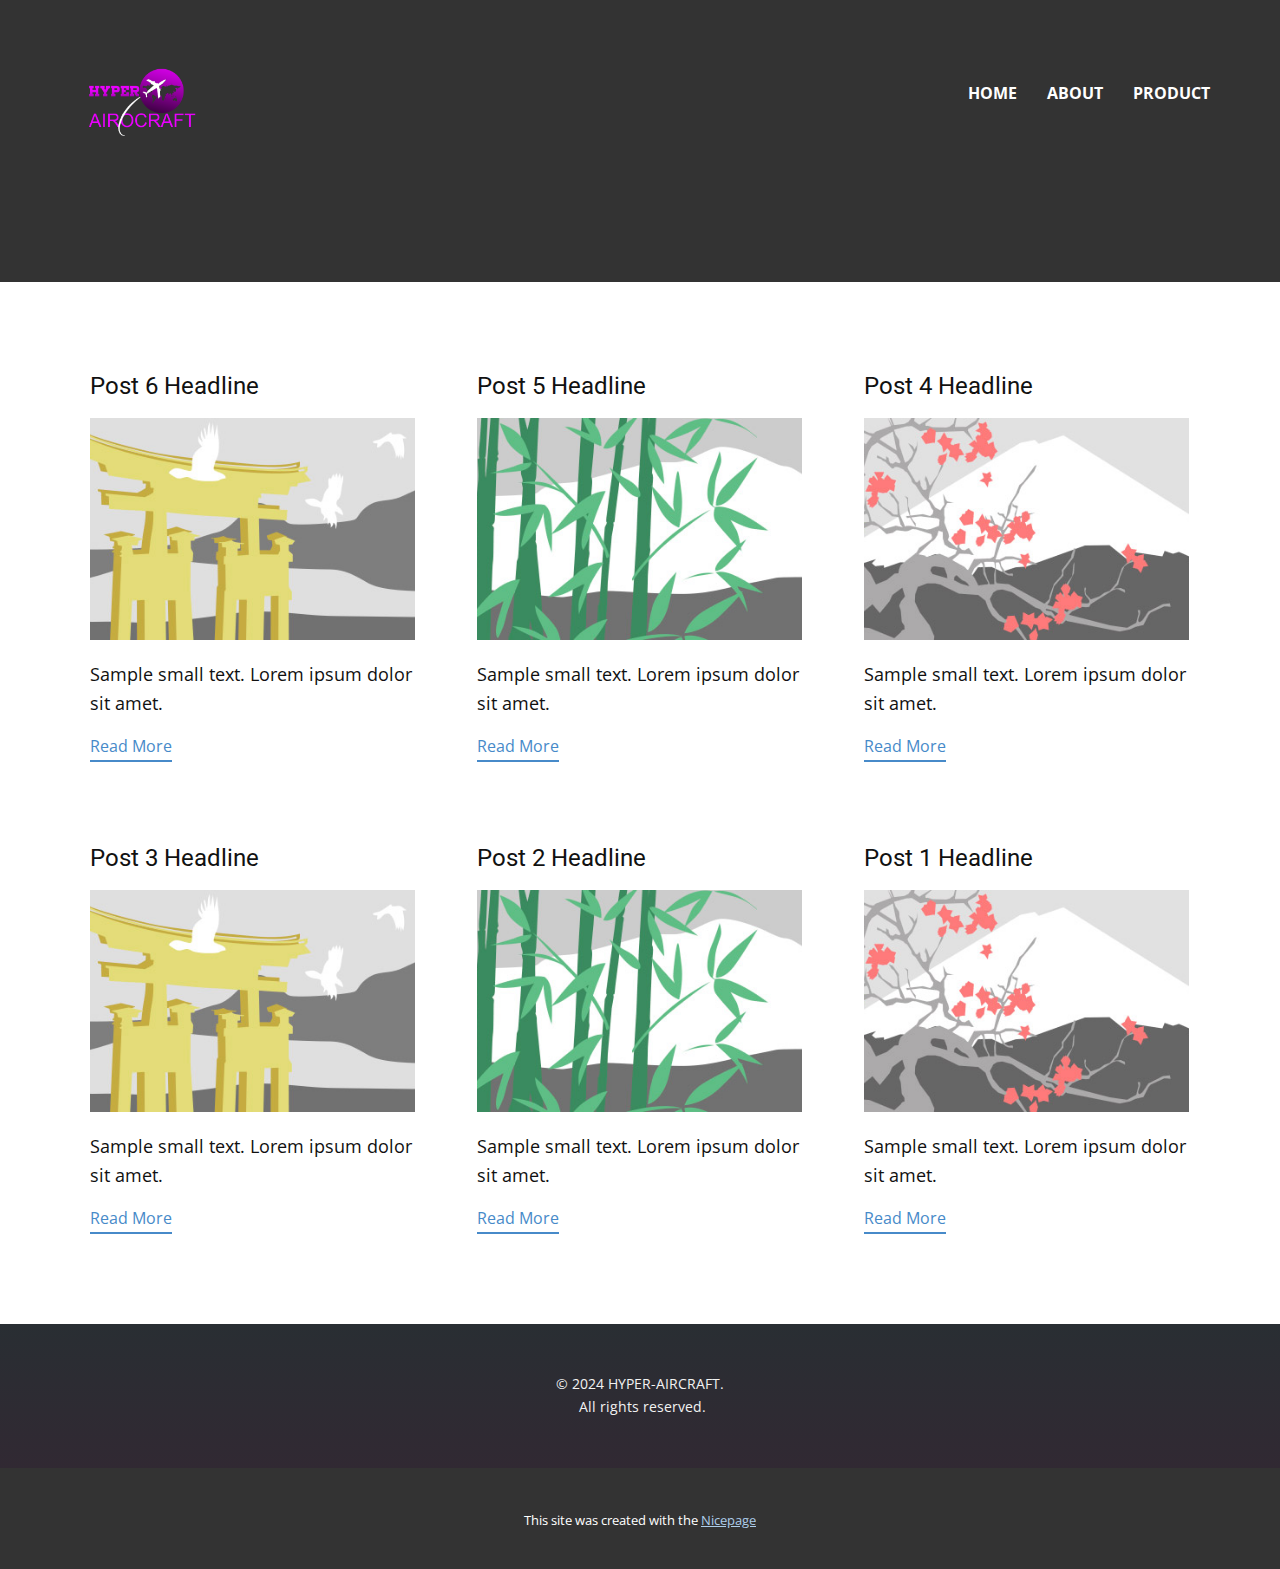
<file: blog/blog.html>
<!DOCTYPE html>
<html style="font-size: 16px;" lang="en"><head>
    <meta name="viewport" content="width=device-width, initial-scale=1.0">
    <meta charset="utf-8">
    <meta name="keywords" content="">
    <meta name="description" content="">
    <title>Blog</title>
    <link rel="stylesheet" href="../nicepage.css" media="screen">
<link rel="stylesheet" href="../Blog-Template.css" media="screen">
    <script class="u-script" type="text/javascript" src="../jquery.js" defer=""></script>
    <script class="u-script" type="text/javascript" src="../nicepage.js" defer=""></script>
    <meta name="generator" content="Nicepage 6.9.2, nicepage.com">
    <link id="u-theme-google-font" rel="stylesheet" href="https://fonts.googleapis.com/css?family=Roboto:100,100i,300,300i,400,400i,500,500i,700,700i,900,900i|Open+Sans:300,300i,400,400i,500,500i,600,600i,700,700i,800,800i">
    
    
    
    <script type="application/ld+json">{
		"@context": "http://schema.org",
		"@type": "Organization",
		"name": "",
		"logo": "images/Hiring1.png"
}</script>
    <meta name="theme-color" content="#478ac9">
  <meta data-intl-tel-input-cdn-path="intlTelInput/"></head>
  <body data-path-to-root="./" data-include-products="false" class="u-body u-xl-mode" data-lang="en"><header class="u-clearfix u-grey-80 u-header u-header" id="sec-04a1"><div class="u-clearfix u-sheet u-sheet-1">
        <a href="#" class="u-image u-logo u-image-1" data-image-width="500" data-image-height="500">
          <img src="../images/Hiring1.png" class="u-logo-image u-logo-image-1">
        </a>
        <nav class="u-menu u-menu-one-level u-offcanvas u-menu-1">
          <div class="menu-collapse" style="font-size: 1rem; letter-spacing: 0px; font-weight: 700; text-transform: uppercase;">
            <a class="u-button-style u-custom-active-border-color u-custom-active-color u-custom-border u-custom-border-color u-custom-borders u-custom-effect-duration u-custom-hover-border-color u-custom-hover-color u-custom-left-right-menu-spacing u-custom-text-active-color u-custom-text-color u-custom-text-hover-color u-custom-top-bottom-menu-spacing u-nav-link" href="#" style="padding: 8px 0px; font-size: calc(1em + 16px);">
              <svg class="u-svg-link" viewBox="0 0 24 24"><use xlink:href="#svg-b371"></use></svg>
              <svg class="u-svg-content" version="1.1" id="svg-b371" viewBox="0 0 16 16" x="0px" y="0px" xmlns:xlink="http://www.w3.org/1999/xlink" xmlns="http://www.w3.org/2000/svg"><g><rect y="1" width="16" height="2"></rect><rect y="7" width="16" height="2"></rect><rect y="13" width="16" height="2"></rect>
</g></svg>
            </a>
          </div>
          <div class="u-custom-menu u-nav-container">
            <ul class="u-nav u-spacing-30 u-unstyled u-nav-1"><li class="u-nav-item"><a class="u-border-2 u-border-active-palette-2-base u-border-hover-palette-2-base u-border-no-left u-border-no-right u-border-no-top u-button-style u-nav-link u-text-active-palette-2-light-1 u-text-hover-grey-5 u-text-white" href="../Home.html" style="padding: 10px 0px;">Home</a>
</li><li class="u-nav-item"><a class="u-border-2 u-border-active-palette-2-base u-border-hover-palette-2-base u-border-no-left u-border-no-right u-border-no-top u-button-style u-nav-link u-text-active-palette-2-light-1 u-text-hover-grey-5 u-text-white" href="../About.html" style="padding: 10px 0px;">About</a>
</li><li class="u-nav-item"><a class="u-border-2 u-border-active-palette-2-base u-border-hover-palette-2-base u-border-no-left u-border-no-right u-border-no-top u-button-style u-nav-link u-text-active-palette-2-light-1 u-text-hover-grey-5 u-text-white" href="../Page-1.html" style="padding: 10px 0px;">product</a>
</li></ul>
          </div>
          <div class="u-custom-menu u-nav-container-collapse">
            <div class="u-black u-container-style u-inner-container-layout u-opacity u-opacity-95 u-sidenav">
              <div class="u-inner-container-layout u-sidenav-overflow">
                <div class="u-menu-close"></div>
                <ul class="u-align-center u-nav u-popupmenu-items u-unstyled u-nav-2"><li class="u-nav-item"><a class="u-button-style u-nav-link" href="../Home.html">Home</a>
</li><li class="u-nav-item"><a class="u-button-style u-nav-link" href="../About.html">About</a>
</li><li class="u-nav-item"><a class="u-button-style u-nav-link" href="../Page-1.html">product</a>
</li></ul>
              </div>
            </div>
            <div class="u-black u-menu-overlay u-opacity u-opacity-70"></div>
          </div>
        </nav>
      </div></header>
    <section class="u-clearfix u-section-1" id="sec-809b">
      <div class="u-clearfix u-sheet u-valign-middle u-sheet-1"><!--blog--><!--blog_options_json--><!--{"type":"Recent","source":"","tags":"","count":""}--><!--/blog_options_json-->
        <div class="u-blog u-expanded-width u-repeater u-repeater-1"><!--blog_post-->
          <div class="u-blog-post u-container-style u-repeater-item u-white u-repeater-item-1">
            <div class="u-container-layout u-similar-container u-valign-top u-container-layout-1"><!--blog_post_header-->
              <h4 class="u-blog-control u-text u-text-1">
                <a class="u-post-header-link" href="../blog/post-5.html">Post 6 Headline</a>
              </h4><!--/blog_post_header--><!--blog_post_image-->
              <a class="u-post-header-link" href="../blog/post-5.html"><img alt="" class="u-blog-control u-expanded-width u-image u-image-default u-image-1" src="../images/8ad73f3c.jpeg"></a><!--/blog_post_image--><!--blog_post_content-->
              <div class="u-blog-control u-post-content u-text u-text-2 fr-view">Sample small text. Lorem ipsum dolor sit amet.</div><!--/blog_post_content--><!--blog_post_readmore-->
              <a href="../blog/post-5.html" class="u-blog-control u-border-2 u-border-palette-1-base u-btn u-btn-rectangle u-button-style u-none u-btn-1"><!--blog_post_readmore_content--><!--options_json--><!--{"content":"","defaultValue":"Read More"}--><!--/options_json-->Read More<!--/blog_post_readmore_content--></a><!--/blog_post_readmore-->
            </div>
          </div><div class="u-blog-post u-container-style u-repeater-item u-video-cover u-white">
            <div class="u-container-layout u-similar-container u-valign-top u-container-layout-2"><!--blog_post_header-->
              <h4 class="u-blog-control u-text u-text-3">
                <a class="u-post-header-link" href="../blog/post-4.html">Post 5 Headline</a>
              </h4><!--/blog_post_header--><!--blog_post_image-->
              <a class="u-post-header-link" href="../blog/post-4.html"><img alt="" class="u-blog-control u-expanded-width u-image u-image-default u-image-2" src="../images/68f64b9d.jpeg"></a><!--/blog_post_image--><!--blog_post_content-->
              <div class="u-blog-control u-post-content u-text u-text-4 fr-view">Sample small text. Lorem ipsum dolor sit amet.</div><!--/blog_post_content--><!--blog_post_readmore-->
              <a href="../blog/post-4.html" class="u-blog-control u-border-2 u-border-palette-1-base u-btn u-btn-rectangle u-button-style u-none u-btn-2"><!--blog_post_readmore_content--><!--options_json--><!--{"content":"","defaultValue":"Read More"}--><!--/options_json-->Read More<!--/blog_post_readmore_content--></a><!--/blog_post_readmore-->
            </div>
          </div><div class="u-blog-post u-container-style u-repeater-item u-video-cover u-white">
            <div class="u-container-layout u-similar-container u-valign-top u-container-layout-3"><!--blog_post_header-->
              <h4 class="u-blog-control u-text u-text-5">
                <a class="u-post-header-link" href="../blog/post-3.html">Post 4 Headline</a>
              </h4><!--/blog_post_header--><!--blog_post_image-->
              <a class="u-post-header-link" href="../blog/post-3.html"><img alt="" class="u-blog-control u-expanded-width u-image u-image-default u-image-3" src="../images/0fd3416c.jpeg"></a><!--/blog_post_image--><!--blog_post_content-->
              <div class="u-blog-control u-post-content u-text u-text-6 fr-view">Sample small text. Lorem ipsum dolor sit amet.</div><!--/blog_post_content--><!--blog_post_readmore-->
              <a href="../blog/post-3.html" class="u-blog-control u-border-2 u-border-palette-1-base u-btn u-btn-rectangle u-button-style u-none u-btn-3"><!--blog_post_readmore_content--><!--options_json--><!--{"content":"","defaultValue":"Read More"}--><!--/options_json-->Read More<!--/blog_post_readmore_content--></a><!--/blog_post_readmore-->
            </div>
          </div><div class="u-blog-post u-container-style u-repeater-item u-white u-repeater-item-1">
            <div class="u-container-layout u-similar-container u-valign-top u-container-layout-1"><!--blog_post_header-->
              <h4 class="u-blog-control u-text u-text-1">
                <a class="u-post-header-link" href="../blog/post-2.html">Post 3 Headline</a>
              </h4><!--/blog_post_header--><!--blog_post_image-->
              <a class="u-post-header-link" href="../blog/post-2.html"><img alt="" class="u-blog-control u-expanded-width u-image u-image-default u-image-1" src="../images/8ad73f3c.jpeg"></a><!--/blog_post_image--><!--blog_post_content-->
              <div class="u-blog-control u-post-content u-text u-text-2 fr-view">Sample small text. Lorem ipsum dolor sit amet.</div><!--/blog_post_content--><!--blog_post_readmore-->
              <a href="../blog/post-2.html" class="u-blog-control u-border-2 u-border-palette-1-base u-btn u-btn-rectangle u-button-style u-none u-btn-1"><!--blog_post_readmore_content--><!--options_json--><!--{"content":"","defaultValue":"Read More"}--><!--/options_json-->Read More<!--/blog_post_readmore_content--></a><!--/blog_post_readmore-->
            </div>
          </div><div class="u-blog-post u-container-style u-repeater-item u-video-cover u-white">
            <div class="u-container-layout u-similar-container u-valign-top u-container-layout-2"><!--blog_post_header-->
              <h4 class="u-blog-control u-text u-text-3">
                <a class="u-post-header-link" href="../blog/post-1.html">Post 2 Headline</a>
              </h4><!--/blog_post_header--><!--blog_post_image-->
              <a class="u-post-header-link" href="../blog/post-1.html"><img alt="" class="u-blog-control u-expanded-width u-image u-image-default u-image-2" src="../images/68f64b9d.jpeg"></a><!--/blog_post_image--><!--blog_post_content-->
              <div class="u-blog-control u-post-content u-text u-text-4 fr-view">Sample small text. Lorem ipsum dolor sit amet.</div><!--/blog_post_content--><!--blog_post_readmore-->
              <a href="../blog/post-1.html" class="u-blog-control u-border-2 u-border-palette-1-base u-btn u-btn-rectangle u-button-style u-none u-btn-2"><!--blog_post_readmore_content--><!--options_json--><!--{"content":"","defaultValue":"Read More"}--><!--/options_json-->Read More<!--/blog_post_readmore_content--></a><!--/blog_post_readmore-->
            </div>
          </div><div class="u-blog-post u-container-style u-repeater-item u-video-cover u-white">
            <div class="u-container-layout u-similar-container u-valign-top u-container-layout-3"><!--blog_post_header-->
              <h4 class="u-blog-control u-text u-text-5">
                <a class="u-post-header-link" href="../blog/post.html">Post 1 Headline</a>
              </h4><!--/blog_post_header--><!--blog_post_image-->
              <a class="u-post-header-link" href="../blog/post.html"><img alt="" class="u-blog-control u-expanded-width u-image u-image-default u-image-3" src="../images/0fd3416c.jpeg"></a><!--/blog_post_image--><!--blog_post_content-->
              <div class="u-blog-control u-post-content u-text u-text-6 fr-view">Sample small text. Lorem ipsum dolor sit amet.</div><!--/blog_post_content--><!--blog_post_readmore-->
              <a href="../blog/post.html" class="u-blog-control u-border-2 u-border-palette-1-base u-btn u-btn-rectangle u-button-style u-none u-btn-3"><!--blog_post_readmore_content--><!--options_json--><!--{"content":"","defaultValue":"Read More"}--><!--/options_json-->Read More<!--/blog_post_readmore_content--></a><!--/blog_post_readmore-->
            </div>
          </div><!--/blog_post--><!--blog_post-->
          <!--/blog_post--><!--blog_post-->
          <!--/blog_post-->
        </div><!--/blog-->
      </div>
    </section>
    
    
    
    <footer class="u-align-center u-clearfix u-footer u-gradient u-footer" id="sec-1bf6"><div class="u-clearfix u-sheet u-valign-middle u-sheet-1">
        <p class="u-small-text u-text u-text-grey-5 u-text-variant u-text-1">© 2024 <span class="u-icon"></span> HYPER-AIRCRAFT.<br>&nbsp;All rights reserved.
        </p>
      </div></footer>
    <section class="u-backlink u-clearfix u-grey-80">
      <p class="u-text">
        <span>This site was created with the </span>
        <a class="u-link" href="https://nicepage.com/" target="_blank" rel="nofollow">
          <span>Nicepage</span>
        </a>
      </p>
    </section>
  
</body></html>
</file>
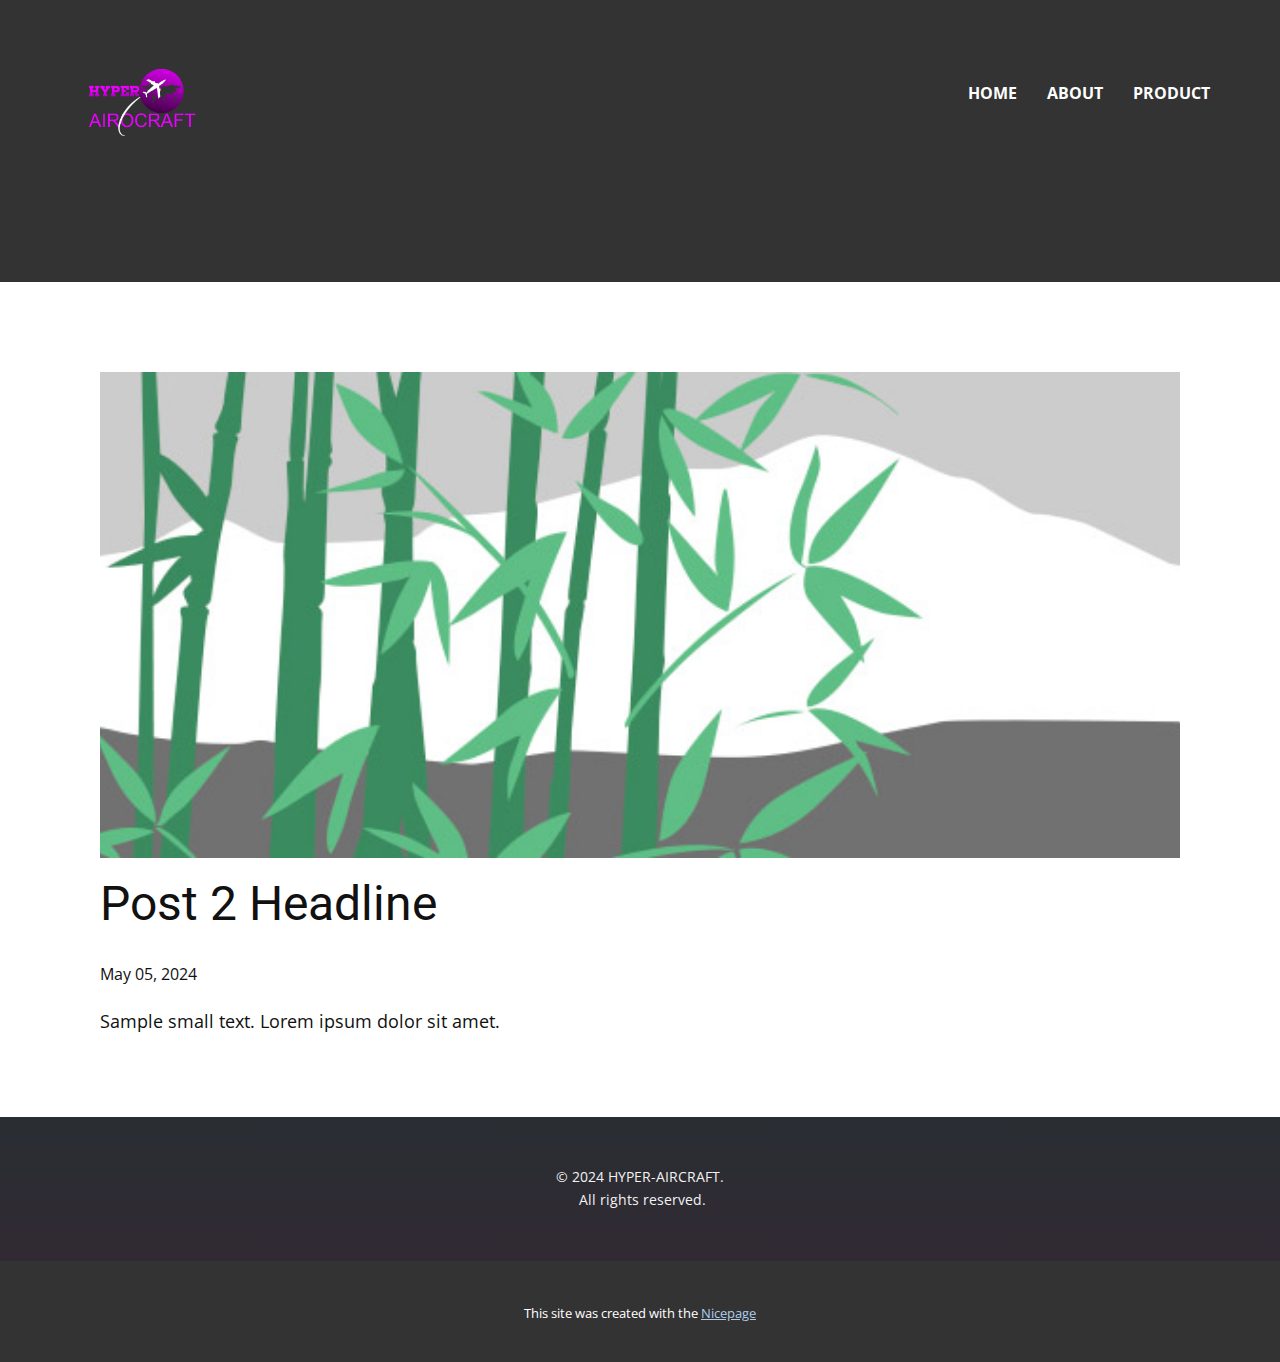
<file: blog/post-1.html>
<!DOCTYPE html>
<html style="font-size: 16px;" lang="en"><head>
    <meta name="viewport" content="width=device-width, initial-scale=1.0">
    <meta charset="utf-8">
    <meta name="keywords" content="Post 1 Headline">
    <meta name="description" content="">
    <title>Post 2 Headline</title>
    <link rel="stylesheet" href="../nicepage.css" media="screen">
<link rel="stylesheet" href="../Post-Template.css" media="screen">
    <script class="u-script" type="text/javascript" src="../jquery.js" defer=""></script>
    <script class="u-script" type="text/javascript" src="../nicepage.js" defer=""></script>
    <meta name="generator" content="Nicepage 6.9.2, nicepage.com">
    <link id="u-theme-google-font" rel="stylesheet" href="https://fonts.googleapis.com/css?family=Roboto:100,100i,300,300i,400,400i,500,500i,700,700i,900,900i|Open+Sans:300,300i,400,400i,500,500i,600,600i,700,700i,800,800i">
    
    
    
    <script type="application/ld+json">{
		"@context": "http://schema.org",
		"@type": "Organization",
		"name": "",
		"logo": "images/Hiring1.png"
}</script>
    <meta name="theme-color" content="#478ac9">
  <meta data-intl-tel-input-cdn-path="intlTelInput/"></head>
  <body data-path-to-root="./" data-include-products="false" class="u-body u-xl-mode" data-lang="en"><header class="u-clearfix u-grey-80 u-header u-header" id="sec-04a1"><div class="u-clearfix u-sheet u-sheet-1">
        <a href="#" class="u-image u-logo u-image-1" data-image-width="500" data-image-height="500">
          <img src="../images/Hiring1.png" class="u-logo-image u-logo-image-1">
        </a>
        <nav class="u-menu u-menu-one-level u-offcanvas u-menu-1">
          <div class="menu-collapse" style="font-size: 1rem; letter-spacing: 0px; font-weight: 700; text-transform: uppercase;">
            <a class="u-button-style u-custom-active-border-color u-custom-active-color u-custom-border u-custom-border-color u-custom-borders u-custom-effect-duration u-custom-hover-border-color u-custom-hover-color u-custom-left-right-menu-spacing u-custom-text-active-color u-custom-text-color u-custom-text-hover-color u-custom-top-bottom-menu-spacing u-nav-link" href="#" style="padding: 8px 0px; font-size: calc(1em + 16px);">
              <svg class="u-svg-link" viewBox="0 0 24 24"><use xlink:href="#svg-b371"></use></svg>
              <svg class="u-svg-content" version="1.1" id="svg-b371" viewBox="0 0 16 16" x="0px" y="0px" xmlns:xlink="http://www.w3.org/1999/xlink" xmlns="http://www.w3.org/2000/svg"><g><rect y="1" width="16" height="2"></rect><rect y="7" width="16" height="2"></rect><rect y="13" width="16" height="2"></rect>
</g></svg>
            </a>
          </div>
          <div class="u-custom-menu u-nav-container">
            <ul class="u-nav u-spacing-30 u-unstyled u-nav-1"><li class="u-nav-item"><a class="u-border-2 u-border-active-palette-2-base u-border-hover-palette-2-base u-border-no-left u-border-no-right u-border-no-top u-button-style u-nav-link u-text-active-palette-2-light-1 u-text-hover-grey-5 u-text-white" href="../Home.html" style="padding: 10px 0px;">Home</a>
</li><li class="u-nav-item"><a class="u-border-2 u-border-active-palette-2-base u-border-hover-palette-2-base u-border-no-left u-border-no-right u-border-no-top u-button-style u-nav-link u-text-active-palette-2-light-1 u-text-hover-grey-5 u-text-white" href="../About.html" style="padding: 10px 0px;">About</a>
</li><li class="u-nav-item"><a class="u-border-2 u-border-active-palette-2-base u-border-hover-palette-2-base u-border-no-left u-border-no-right u-border-no-top u-button-style u-nav-link u-text-active-palette-2-light-1 u-text-hover-grey-5 u-text-white" href="../Page-1.html" style="padding: 10px 0px;">product</a>
</li></ul>
          </div>
          <div class="u-custom-menu u-nav-container-collapse">
            <div class="u-black u-container-style u-inner-container-layout u-opacity u-opacity-95 u-sidenav">
              <div class="u-inner-container-layout u-sidenav-overflow">
                <div class="u-menu-close"></div>
                <ul class="u-align-center u-nav u-popupmenu-items u-unstyled u-nav-2"><li class="u-nav-item"><a class="u-button-style u-nav-link" href="../Home.html">Home</a>
</li><li class="u-nav-item"><a class="u-button-style u-nav-link" href="../About.html">About</a>
</li><li class="u-nav-item"><a class="u-button-style u-nav-link" href="../Page-1.html">product</a>
</li></ul>
              </div>
            </div>
            <div class="u-black u-menu-overlay u-opacity u-opacity-70"></div>
          </div>
        </nav>
      </div></header>
    <section class="u-align-center u-clearfix u-section-1" id="sec-bc70">
      <div class="u-clearfix u-sheet u-valign-middle-md u-valign-middle-sm u-valign-middle-xs u-sheet-1"><!--post_details--><!--post_details_options_json--><!--{"source":""}--><!--/post_details_options_json--><!--blog_post-->
        <div class="u-container-style u-expanded-width u-post-details u-post-details-1">
          <div class="u-container-layout u-valign-middle u-container-layout-1"><!--blog_post_image-->
            <img alt="" class="u-blog-control u-expanded-width u-image u-image-default u-image-1" src="../images/68f64b9d.jpeg"><!--/blog_post_image--><!--blog_post_header-->
            <h2 class="u-blog-control u-text u-text-1">Post 2 Headline</h2><!--/blog_post_header--><!--blog_post_metadata-->
            <div class="u-blog-control u-metadata u-metadata-1"><!--blog_post_metadata_date-->
              <span class="u-meta-date u-meta-icon">May 05, 2024</span><!--/blog_post_metadata_date--><!--blog_post_metadata_category-->
              <!--/blog_post_metadata_category--><!--blog_post_metadata_comments-->
              <!--/blog_post_metadata_comments-->
            </div><!--/blog_post_metadata--><!--blog_post_content-->
            <div class="u-align-justify u-blog-control u-post-content u-text u-text-2 fr-view">
  Sample small text. Lorem ipsum dolor sit amet.
  </div><!--/blog_post_content-->
          </div>
        </div><!--/blog_post--><!--/post_details-->
      </div>
    </section>
    
    
    
    <footer class="u-align-center u-clearfix u-footer u-gradient u-footer" id="sec-1bf6"><div class="u-clearfix u-sheet u-valign-middle u-sheet-1">
        <p class="u-small-text u-text u-text-grey-5 u-text-variant u-text-1">© 2024 <span class="u-icon"></span> HYPER-AIRCRAFT.<br>&nbsp;All rights reserved.
        </p>
      </div></footer>
    <section class="u-backlink u-clearfix u-grey-80">
      <p class="u-text">
        <span>This site was created with the </span>
        <a class="u-link" href="https://nicepage.com/" target="_blank" rel="nofollow">
          <span>Nicepage</span>
        </a>
      </p>
    </section>
  
</body></html>
</file>
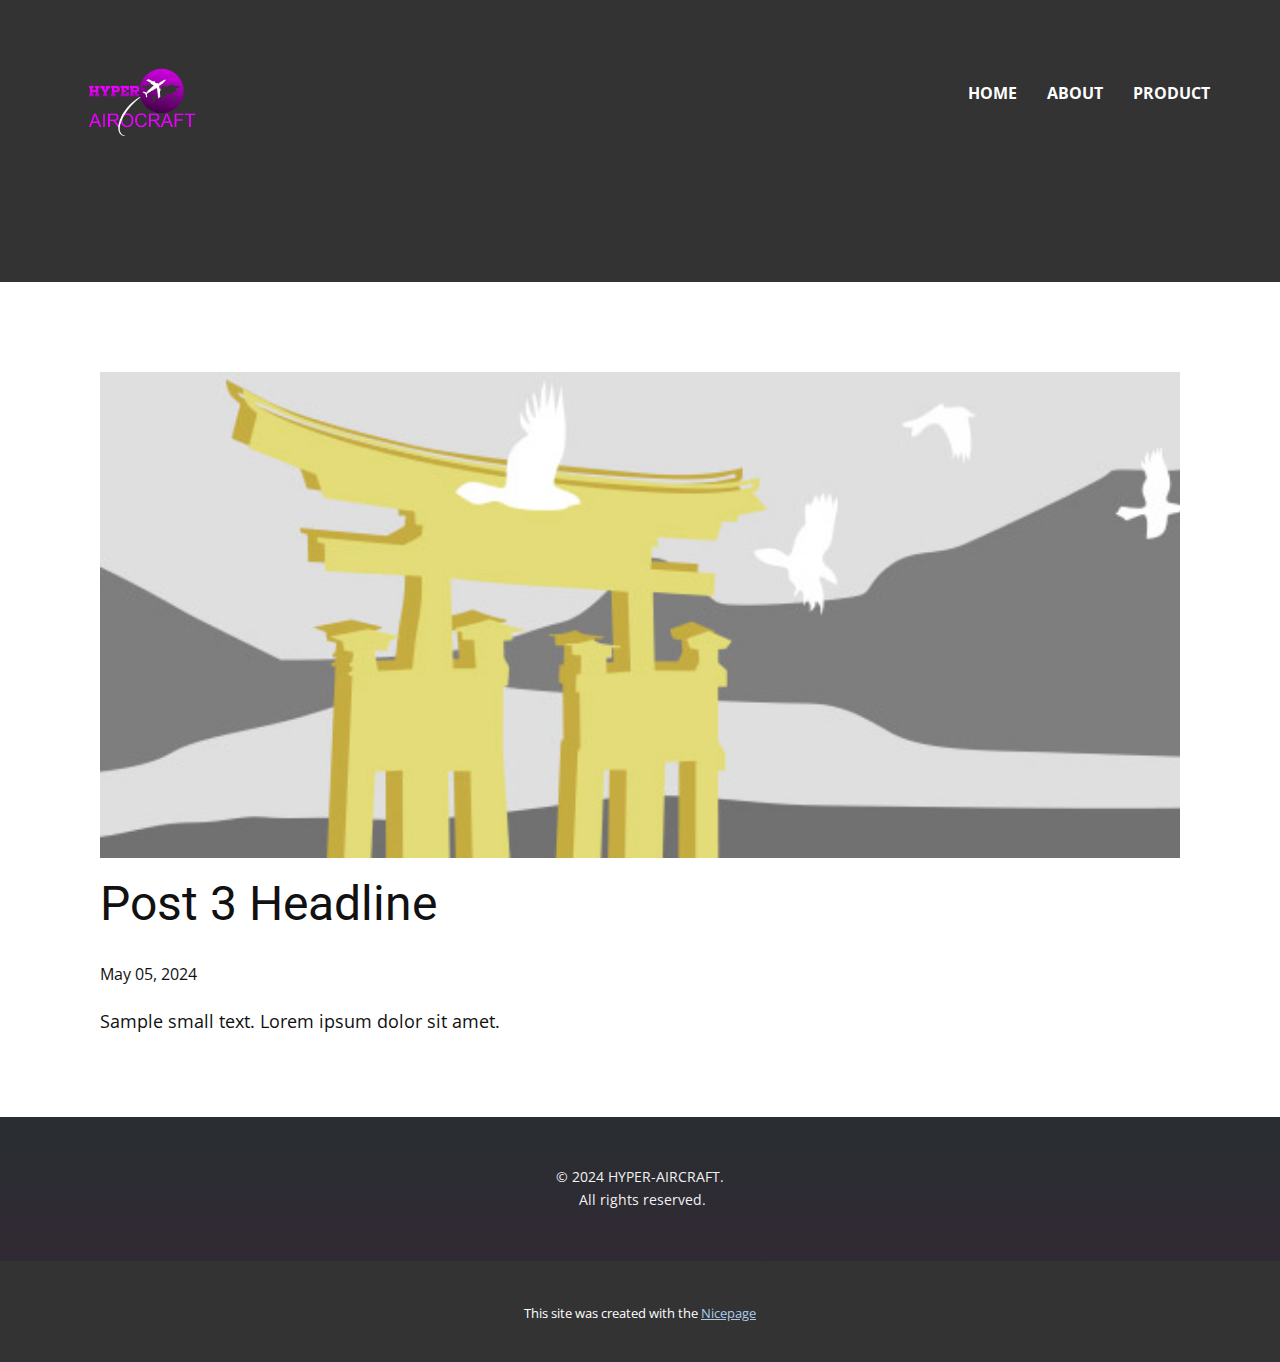
<file: blog/post-2.html>
<!DOCTYPE html>
<html style="font-size: 16px;" lang="en"><head>
    <meta name="viewport" content="width=device-width, initial-scale=1.0">
    <meta charset="utf-8">
    <meta name="keywords" content="Post 1 Headline">
    <meta name="description" content="">
    <title>Post 3 Headline</title>
    <link rel="stylesheet" href="../nicepage.css" media="screen">
<link rel="stylesheet" href="../Post-Template.css" media="screen">
    <script class="u-script" type="text/javascript" src="../jquery.js" defer=""></script>
    <script class="u-script" type="text/javascript" src="../nicepage.js" defer=""></script>
    <meta name="generator" content="Nicepage 6.9.2, nicepage.com">
    <link id="u-theme-google-font" rel="stylesheet" href="https://fonts.googleapis.com/css?family=Roboto:100,100i,300,300i,400,400i,500,500i,700,700i,900,900i|Open+Sans:300,300i,400,400i,500,500i,600,600i,700,700i,800,800i">
    
    
    
    <script type="application/ld+json">{
		"@context": "http://schema.org",
		"@type": "Organization",
		"name": "",
		"logo": "images/Hiring1.png"
}</script>
    <meta name="theme-color" content="#478ac9">
  <meta data-intl-tel-input-cdn-path="intlTelInput/"></head>
  <body data-path-to-root="./" data-include-products="false" class="u-body u-xl-mode" data-lang="en"><header class="u-clearfix u-grey-80 u-header u-header" id="sec-04a1"><div class="u-clearfix u-sheet u-sheet-1">
        <a href="#" class="u-image u-logo u-image-1" data-image-width="500" data-image-height="500">
          <img src="../images/Hiring1.png" class="u-logo-image u-logo-image-1">
        </a>
        <nav class="u-menu u-menu-one-level u-offcanvas u-menu-1">
          <div class="menu-collapse" style="font-size: 1rem; letter-spacing: 0px; font-weight: 700; text-transform: uppercase;">
            <a class="u-button-style u-custom-active-border-color u-custom-active-color u-custom-border u-custom-border-color u-custom-borders u-custom-effect-duration u-custom-hover-border-color u-custom-hover-color u-custom-left-right-menu-spacing u-custom-text-active-color u-custom-text-color u-custom-text-hover-color u-custom-top-bottom-menu-spacing u-nav-link" href="#" style="padding: 8px 0px; font-size: calc(1em + 16px);">
              <svg class="u-svg-link" viewBox="0 0 24 24"><use xlink:href="#svg-b371"></use></svg>
              <svg class="u-svg-content" version="1.1" id="svg-b371" viewBox="0 0 16 16" x="0px" y="0px" xmlns:xlink="http://www.w3.org/1999/xlink" xmlns="http://www.w3.org/2000/svg"><g><rect y="1" width="16" height="2"></rect><rect y="7" width="16" height="2"></rect><rect y="13" width="16" height="2"></rect>
</g></svg>
            </a>
          </div>
          <div class="u-custom-menu u-nav-container">
            <ul class="u-nav u-spacing-30 u-unstyled u-nav-1"><li class="u-nav-item"><a class="u-border-2 u-border-active-palette-2-base u-border-hover-palette-2-base u-border-no-left u-border-no-right u-border-no-top u-button-style u-nav-link u-text-active-palette-2-light-1 u-text-hover-grey-5 u-text-white" href="../Home.html" style="padding: 10px 0px;">Home</a>
</li><li class="u-nav-item"><a class="u-border-2 u-border-active-palette-2-base u-border-hover-palette-2-base u-border-no-left u-border-no-right u-border-no-top u-button-style u-nav-link u-text-active-palette-2-light-1 u-text-hover-grey-5 u-text-white" href="../About.html" style="padding: 10px 0px;">About</a>
</li><li class="u-nav-item"><a class="u-border-2 u-border-active-palette-2-base u-border-hover-palette-2-base u-border-no-left u-border-no-right u-border-no-top u-button-style u-nav-link u-text-active-palette-2-light-1 u-text-hover-grey-5 u-text-white" href="../Page-1.html" style="padding: 10px 0px;">product</a>
</li></ul>
          </div>
          <div class="u-custom-menu u-nav-container-collapse">
            <div class="u-black u-container-style u-inner-container-layout u-opacity u-opacity-95 u-sidenav">
              <div class="u-inner-container-layout u-sidenav-overflow">
                <div class="u-menu-close"></div>
                <ul class="u-align-center u-nav u-popupmenu-items u-unstyled u-nav-2"><li class="u-nav-item"><a class="u-button-style u-nav-link" href="../Home.html">Home</a>
</li><li class="u-nav-item"><a class="u-button-style u-nav-link" href="../About.html">About</a>
</li><li class="u-nav-item"><a class="u-button-style u-nav-link" href="../Page-1.html">product</a>
</li></ul>
              </div>
            </div>
            <div class="u-black u-menu-overlay u-opacity u-opacity-70"></div>
          </div>
        </nav>
      </div></header>
    <section class="u-align-center u-clearfix u-section-1" id="sec-bc70">
      <div class="u-clearfix u-sheet u-valign-middle-md u-valign-middle-sm u-valign-middle-xs u-sheet-1"><!--post_details--><!--post_details_options_json--><!--{"source":""}--><!--/post_details_options_json--><!--blog_post-->
        <div class="u-container-style u-expanded-width u-post-details u-post-details-1">
          <div class="u-container-layout u-valign-middle u-container-layout-1"><!--blog_post_image-->
            <img alt="" class="u-blog-control u-expanded-width u-image u-image-default u-image-1" src="../images/8ad73f3c.jpeg"><!--/blog_post_image--><!--blog_post_header-->
            <h2 class="u-blog-control u-text u-text-1">Post 3 Headline</h2><!--/blog_post_header--><!--blog_post_metadata-->
            <div class="u-blog-control u-metadata u-metadata-1"><!--blog_post_metadata_date-->
              <span class="u-meta-date u-meta-icon">May 05, 2024</span><!--/blog_post_metadata_date--><!--blog_post_metadata_category-->
              <!--/blog_post_metadata_category--><!--blog_post_metadata_comments-->
              <!--/blog_post_metadata_comments-->
            </div><!--/blog_post_metadata--><!--blog_post_content-->
            <div class="u-align-justify u-blog-control u-post-content u-text u-text-2 fr-view">
  Sample small text. Lorem ipsum dolor sit amet.
  </div><!--/blog_post_content-->
          </div>
        </div><!--/blog_post--><!--/post_details-->
      </div>
    </section>
    
    
    
    <footer class="u-align-center u-clearfix u-footer u-gradient u-footer" id="sec-1bf6"><div class="u-clearfix u-sheet u-valign-middle u-sheet-1">
        <p class="u-small-text u-text u-text-grey-5 u-text-variant u-text-1">© 2024 <span class="u-icon"></span> HYPER-AIRCRAFT.<br>&nbsp;All rights reserved.
        </p>
      </div></footer>
    <section class="u-backlink u-clearfix u-grey-80">
      <p class="u-text">
        <span>This site was created with the </span>
        <a class="u-link" href="https://nicepage.com/" target="_blank" rel="nofollow">
          <span>Nicepage</span>
        </a>
      </p>
    </section>
  
</body></html>
</file>
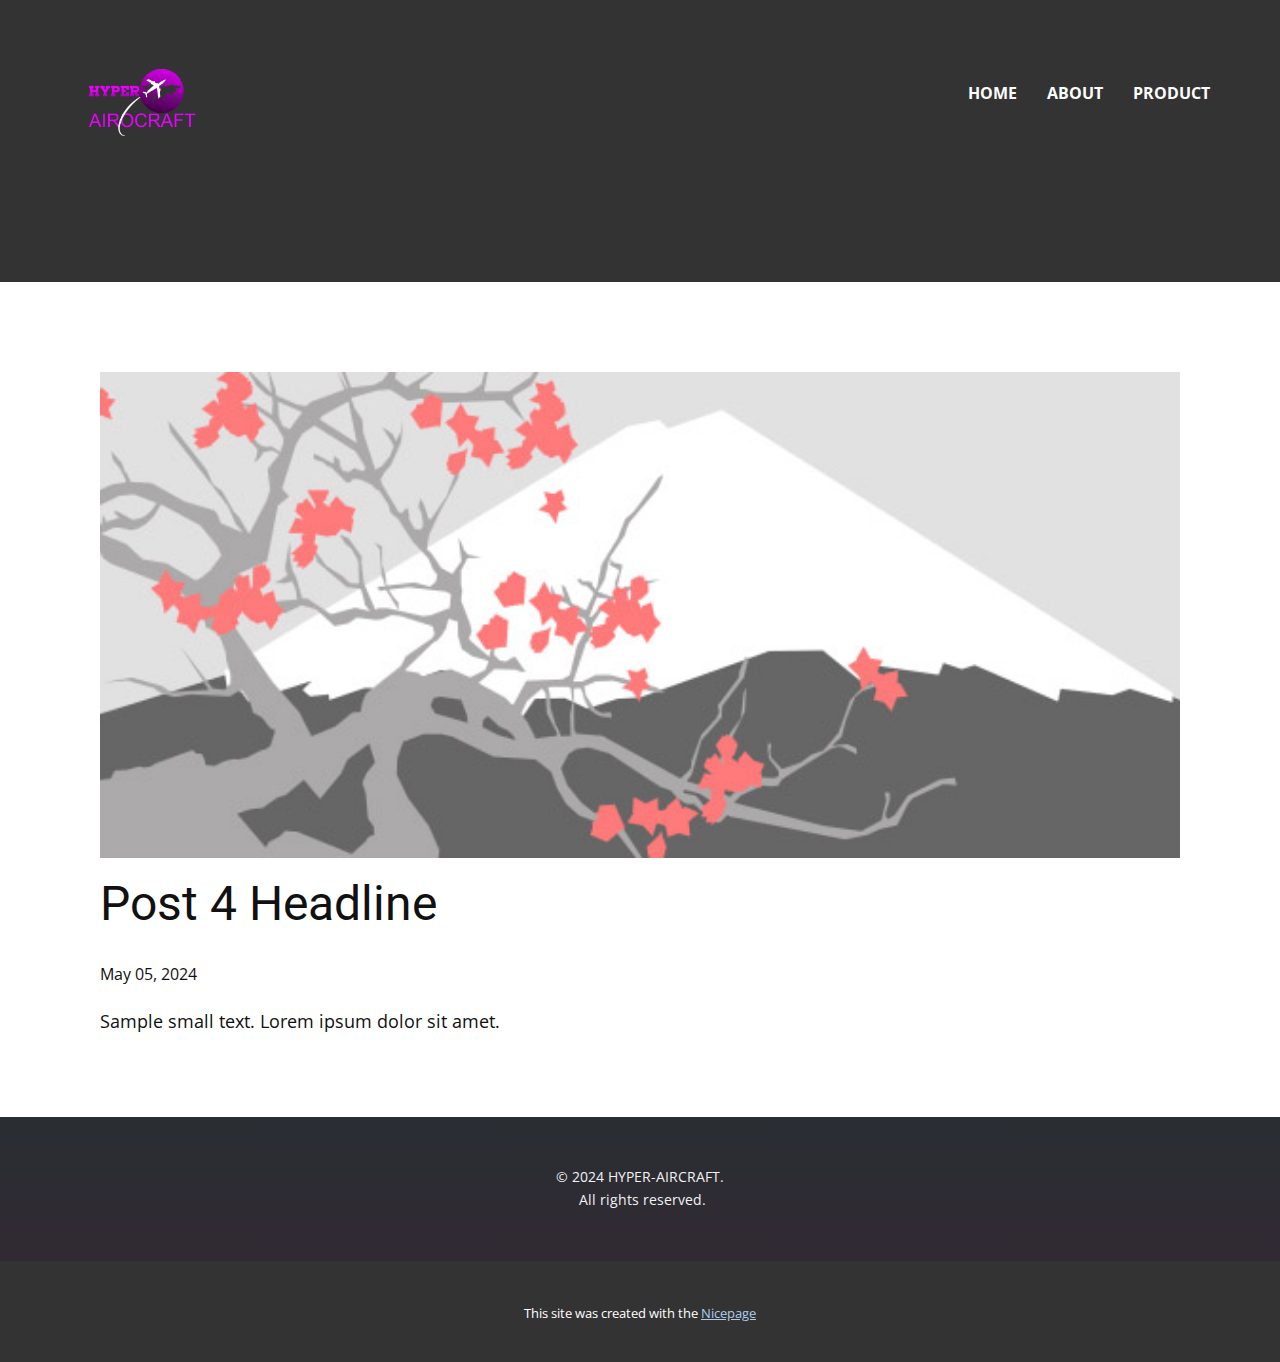
<file: blog/post-3.html>
<!DOCTYPE html>
<html style="font-size: 16px;" lang="en"><head>
    <meta name="viewport" content="width=device-width, initial-scale=1.0">
    <meta charset="utf-8">
    <meta name="keywords" content="Post 1 Headline">
    <meta name="description" content="">
    <title>Post 4 Headline</title>
    <link rel="stylesheet" href="../nicepage.css" media="screen">
<link rel="stylesheet" href="../Post-Template.css" media="screen">
    <script class="u-script" type="text/javascript" src="../jquery.js" defer=""></script>
    <script class="u-script" type="text/javascript" src="../nicepage.js" defer=""></script>
    <meta name="generator" content="Nicepage 6.9.2, nicepage.com">
    <link id="u-theme-google-font" rel="stylesheet" href="https://fonts.googleapis.com/css?family=Roboto:100,100i,300,300i,400,400i,500,500i,700,700i,900,900i|Open+Sans:300,300i,400,400i,500,500i,600,600i,700,700i,800,800i">
    
    
    
    <script type="application/ld+json">{
		"@context": "http://schema.org",
		"@type": "Organization",
		"name": "",
		"logo": "images/Hiring1.png"
}</script>
    <meta name="theme-color" content="#478ac9">
  <meta data-intl-tel-input-cdn-path="intlTelInput/"></head>
  <body data-path-to-root="./" data-include-products="false" class="u-body u-xl-mode" data-lang="en"><header class="u-clearfix u-grey-80 u-header u-header" id="sec-04a1"><div class="u-clearfix u-sheet u-sheet-1">
        <a href="#" class="u-image u-logo u-image-1" data-image-width="500" data-image-height="500">
          <img src="../images/Hiring1.png" class="u-logo-image u-logo-image-1">
        </a>
        <nav class="u-menu u-menu-one-level u-offcanvas u-menu-1">
          <div class="menu-collapse" style="font-size: 1rem; letter-spacing: 0px; font-weight: 700; text-transform: uppercase;">
            <a class="u-button-style u-custom-active-border-color u-custom-active-color u-custom-border u-custom-border-color u-custom-borders u-custom-effect-duration u-custom-hover-border-color u-custom-hover-color u-custom-left-right-menu-spacing u-custom-text-active-color u-custom-text-color u-custom-text-hover-color u-custom-top-bottom-menu-spacing u-nav-link" href="#" style="padding: 8px 0px; font-size: calc(1em + 16px);">
              <svg class="u-svg-link" viewBox="0 0 24 24"><use xlink:href="#svg-b371"></use></svg>
              <svg class="u-svg-content" version="1.1" id="svg-b371" viewBox="0 0 16 16" x="0px" y="0px" xmlns:xlink="http://www.w3.org/1999/xlink" xmlns="http://www.w3.org/2000/svg"><g><rect y="1" width="16" height="2"></rect><rect y="7" width="16" height="2"></rect><rect y="13" width="16" height="2"></rect>
</g></svg>
            </a>
          </div>
          <div class="u-custom-menu u-nav-container">
            <ul class="u-nav u-spacing-30 u-unstyled u-nav-1"><li class="u-nav-item"><a class="u-border-2 u-border-active-palette-2-base u-border-hover-palette-2-base u-border-no-left u-border-no-right u-border-no-top u-button-style u-nav-link u-text-active-palette-2-light-1 u-text-hover-grey-5 u-text-white" href="../Home.html" style="padding: 10px 0px;">Home</a>
</li><li class="u-nav-item"><a class="u-border-2 u-border-active-palette-2-base u-border-hover-palette-2-base u-border-no-left u-border-no-right u-border-no-top u-button-style u-nav-link u-text-active-palette-2-light-1 u-text-hover-grey-5 u-text-white" href="../About.html" style="padding: 10px 0px;">About</a>
</li><li class="u-nav-item"><a class="u-border-2 u-border-active-palette-2-base u-border-hover-palette-2-base u-border-no-left u-border-no-right u-border-no-top u-button-style u-nav-link u-text-active-palette-2-light-1 u-text-hover-grey-5 u-text-white" href="../Page-1.html" style="padding: 10px 0px;">product</a>
</li></ul>
          </div>
          <div class="u-custom-menu u-nav-container-collapse">
            <div class="u-black u-container-style u-inner-container-layout u-opacity u-opacity-95 u-sidenav">
              <div class="u-inner-container-layout u-sidenav-overflow">
                <div class="u-menu-close"></div>
                <ul class="u-align-center u-nav u-popupmenu-items u-unstyled u-nav-2"><li class="u-nav-item"><a class="u-button-style u-nav-link" href="../Home.html">Home</a>
</li><li class="u-nav-item"><a class="u-button-style u-nav-link" href="../About.html">About</a>
</li><li class="u-nav-item"><a class="u-button-style u-nav-link" href="../Page-1.html">product</a>
</li></ul>
              </div>
            </div>
            <div class="u-black u-menu-overlay u-opacity u-opacity-70"></div>
          </div>
        </nav>
      </div></header>
    <section class="u-align-center u-clearfix u-section-1" id="sec-bc70">
      <div class="u-clearfix u-sheet u-valign-middle-md u-valign-middle-sm u-valign-middle-xs u-sheet-1"><!--post_details--><!--post_details_options_json--><!--{"source":""}--><!--/post_details_options_json--><!--blog_post-->
        <div class="u-container-style u-expanded-width u-post-details u-post-details-1">
          <div class="u-container-layout u-valign-middle u-container-layout-1"><!--blog_post_image-->
            <img alt="" class="u-blog-control u-expanded-width u-image u-image-default u-image-1" src="../images/0fd3416c.jpeg"><!--/blog_post_image--><!--blog_post_header-->
            <h2 class="u-blog-control u-text u-text-1">Post 4 Headline</h2><!--/blog_post_header--><!--blog_post_metadata-->
            <div class="u-blog-control u-metadata u-metadata-1"><!--blog_post_metadata_date-->
              <span class="u-meta-date u-meta-icon">May 05, 2024</span><!--/blog_post_metadata_date--><!--blog_post_metadata_category-->
              <!--/blog_post_metadata_category--><!--blog_post_metadata_comments-->
              <!--/blog_post_metadata_comments-->
            </div><!--/blog_post_metadata--><!--blog_post_content-->
            <div class="u-align-justify u-blog-control u-post-content u-text u-text-2 fr-view">
  Sample small text. Lorem ipsum dolor sit amet.
  </div><!--/blog_post_content-->
          </div>
        </div><!--/blog_post--><!--/post_details-->
      </div>
    </section>
    
    
    
    <footer class="u-align-center u-clearfix u-footer u-gradient u-footer" id="sec-1bf6"><div class="u-clearfix u-sheet u-valign-middle u-sheet-1">
        <p class="u-small-text u-text u-text-grey-5 u-text-variant u-text-1">© 2024 <span class="u-icon"></span> HYPER-AIRCRAFT.<br>&nbsp;All rights reserved.
        </p>
      </div></footer>
    <section class="u-backlink u-clearfix u-grey-80">
      <p class="u-text">
        <span>This site was created with the </span>
        <a class="u-link" href="https://nicepage.com/" target="_blank" rel="nofollow">
          <span>Nicepage</span>
        </a>
      </p>
    </section>
  
</body></html>
</file>
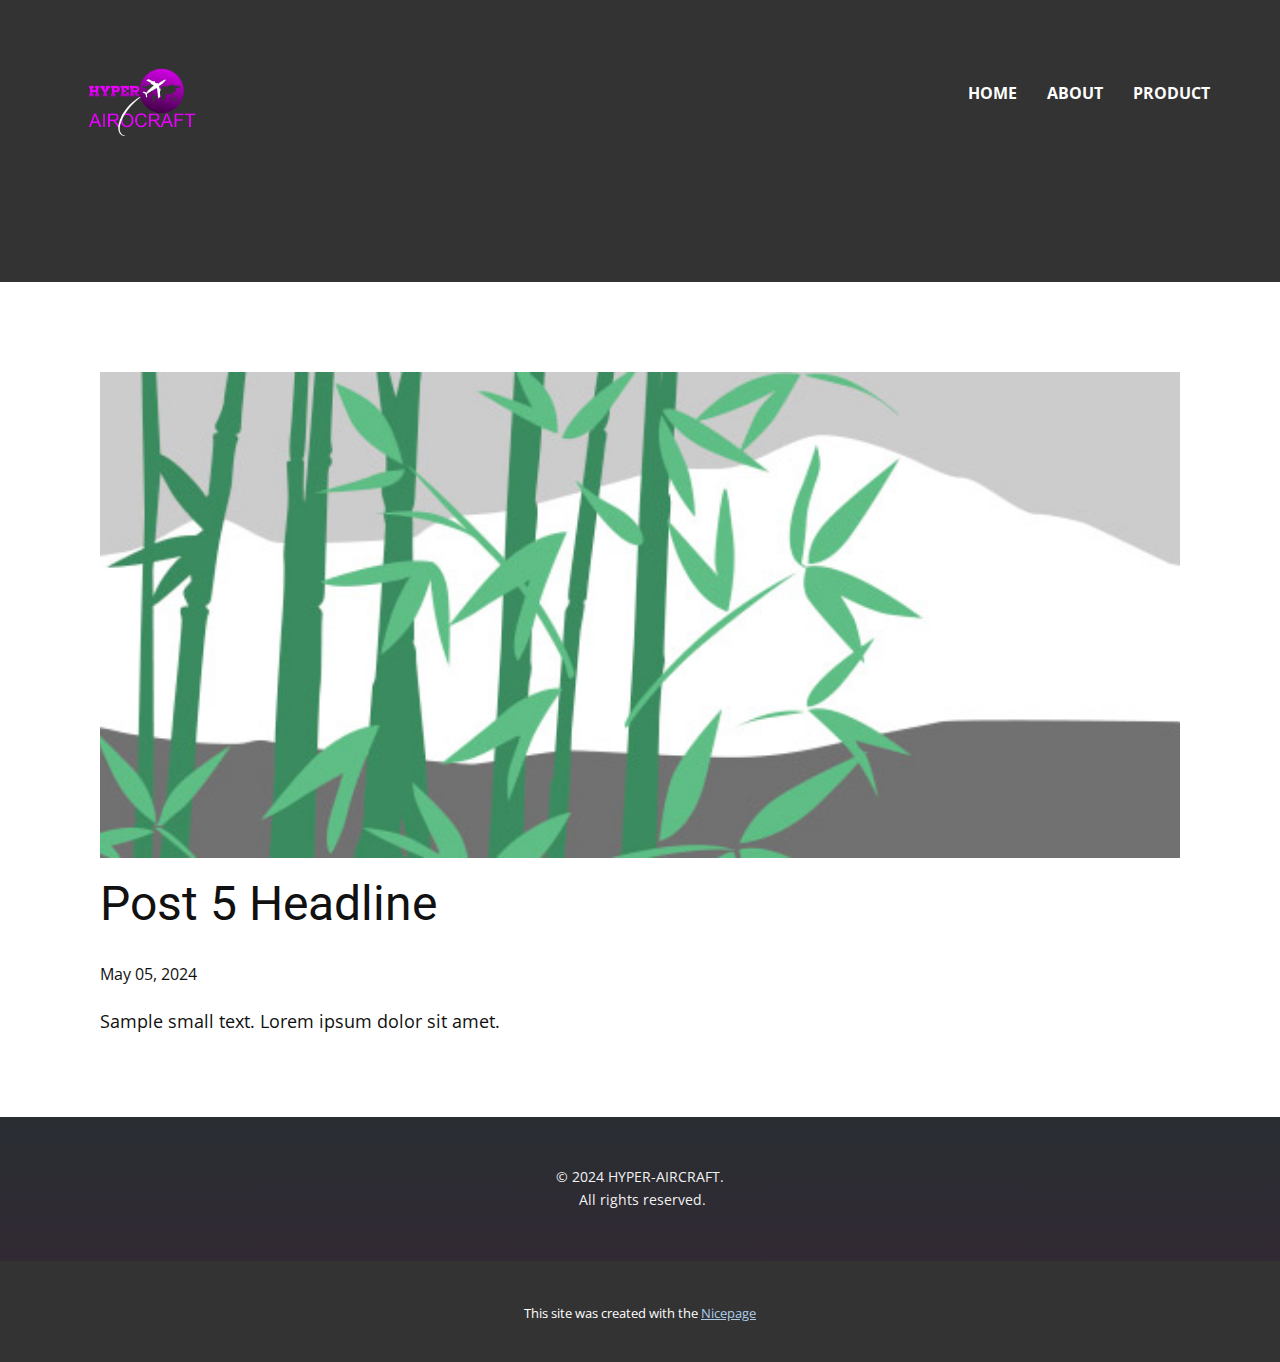
<file: blog/post-4.html>
<!DOCTYPE html>
<html style="font-size: 16px;" lang="en"><head>
    <meta name="viewport" content="width=device-width, initial-scale=1.0">
    <meta charset="utf-8">
    <meta name="keywords" content="Post 1 Headline">
    <meta name="description" content="">
    <title>Post 5 Headline</title>
    <link rel="stylesheet" href="../nicepage.css" media="screen">
<link rel="stylesheet" href="../Post-Template.css" media="screen">
    <script class="u-script" type="text/javascript" src="../jquery.js" defer=""></script>
    <script class="u-script" type="text/javascript" src="../nicepage.js" defer=""></script>
    <meta name="generator" content="Nicepage 6.9.2, nicepage.com">
    <link id="u-theme-google-font" rel="stylesheet" href="https://fonts.googleapis.com/css?family=Roboto:100,100i,300,300i,400,400i,500,500i,700,700i,900,900i|Open+Sans:300,300i,400,400i,500,500i,600,600i,700,700i,800,800i">
    
    
    
    <script type="application/ld+json">{
		"@context": "http://schema.org",
		"@type": "Organization",
		"name": "",
		"logo": "images/Hiring1.png"
}</script>
    <meta name="theme-color" content="#478ac9">
  <meta data-intl-tel-input-cdn-path="intlTelInput/"></head>
  <body data-path-to-root="./" data-include-products="false" class="u-body u-xl-mode" data-lang="en"><header class="u-clearfix u-grey-80 u-header u-header" id="sec-04a1"><div class="u-clearfix u-sheet u-sheet-1">
        <a href="#" class="u-image u-logo u-image-1" data-image-width="500" data-image-height="500">
          <img src="../images/Hiring1.png" class="u-logo-image u-logo-image-1">
        </a>
        <nav class="u-menu u-menu-one-level u-offcanvas u-menu-1">
          <div class="menu-collapse" style="font-size: 1rem; letter-spacing: 0px; font-weight: 700; text-transform: uppercase;">
            <a class="u-button-style u-custom-active-border-color u-custom-active-color u-custom-border u-custom-border-color u-custom-borders u-custom-effect-duration u-custom-hover-border-color u-custom-hover-color u-custom-left-right-menu-spacing u-custom-text-active-color u-custom-text-color u-custom-text-hover-color u-custom-top-bottom-menu-spacing u-nav-link" href="#" style="padding: 8px 0px; font-size: calc(1em + 16px);">
              <svg class="u-svg-link" viewBox="0 0 24 24"><use xlink:href="#svg-b371"></use></svg>
              <svg class="u-svg-content" version="1.1" id="svg-b371" viewBox="0 0 16 16" x="0px" y="0px" xmlns:xlink="http://www.w3.org/1999/xlink" xmlns="http://www.w3.org/2000/svg"><g><rect y="1" width="16" height="2"></rect><rect y="7" width="16" height="2"></rect><rect y="13" width="16" height="2"></rect>
</g></svg>
            </a>
          </div>
          <div class="u-custom-menu u-nav-container">
            <ul class="u-nav u-spacing-30 u-unstyled u-nav-1"><li class="u-nav-item"><a class="u-border-2 u-border-active-palette-2-base u-border-hover-palette-2-base u-border-no-left u-border-no-right u-border-no-top u-button-style u-nav-link u-text-active-palette-2-light-1 u-text-hover-grey-5 u-text-white" href="../Home.html" style="padding: 10px 0px;">Home</a>
</li><li class="u-nav-item"><a class="u-border-2 u-border-active-palette-2-base u-border-hover-palette-2-base u-border-no-left u-border-no-right u-border-no-top u-button-style u-nav-link u-text-active-palette-2-light-1 u-text-hover-grey-5 u-text-white" href="../About.html" style="padding: 10px 0px;">About</a>
</li><li class="u-nav-item"><a class="u-border-2 u-border-active-palette-2-base u-border-hover-palette-2-base u-border-no-left u-border-no-right u-border-no-top u-button-style u-nav-link u-text-active-palette-2-light-1 u-text-hover-grey-5 u-text-white" href="../Page-1.html" style="padding: 10px 0px;">product</a>
</li></ul>
          </div>
          <div class="u-custom-menu u-nav-container-collapse">
            <div class="u-black u-container-style u-inner-container-layout u-opacity u-opacity-95 u-sidenav">
              <div class="u-inner-container-layout u-sidenav-overflow">
                <div class="u-menu-close"></div>
                <ul class="u-align-center u-nav u-popupmenu-items u-unstyled u-nav-2"><li class="u-nav-item"><a class="u-button-style u-nav-link" href="../Home.html">Home</a>
</li><li class="u-nav-item"><a class="u-button-style u-nav-link" href="../About.html">About</a>
</li><li class="u-nav-item"><a class="u-button-style u-nav-link" href="../Page-1.html">product</a>
</li></ul>
              </div>
            </div>
            <div class="u-black u-menu-overlay u-opacity u-opacity-70"></div>
          </div>
        </nav>
      </div></header>
    <section class="u-align-center u-clearfix u-section-1" id="sec-bc70">
      <div class="u-clearfix u-sheet u-valign-middle-md u-valign-middle-sm u-valign-middle-xs u-sheet-1"><!--post_details--><!--post_details_options_json--><!--{"source":""}--><!--/post_details_options_json--><!--blog_post-->
        <div class="u-container-style u-expanded-width u-post-details u-post-details-1">
          <div class="u-container-layout u-valign-middle u-container-layout-1"><!--blog_post_image-->
            <img alt="" class="u-blog-control u-expanded-width u-image u-image-default u-image-1" src="../images/68f64b9d.jpeg"><!--/blog_post_image--><!--blog_post_header-->
            <h2 class="u-blog-control u-text u-text-1">Post 5 Headline</h2><!--/blog_post_header--><!--blog_post_metadata-->
            <div class="u-blog-control u-metadata u-metadata-1"><!--blog_post_metadata_date-->
              <span class="u-meta-date u-meta-icon">May 05, 2024</span><!--/blog_post_metadata_date--><!--blog_post_metadata_category-->
              <!--/blog_post_metadata_category--><!--blog_post_metadata_comments-->
              <!--/blog_post_metadata_comments-->
            </div><!--/blog_post_metadata--><!--blog_post_content-->
            <div class="u-align-justify u-blog-control u-post-content u-text u-text-2 fr-view">
  Sample small text. Lorem ipsum dolor sit amet.
  </div><!--/blog_post_content-->
          </div>
        </div><!--/blog_post--><!--/post_details-->
      </div>
    </section>
    
    
    
    <footer class="u-align-center u-clearfix u-footer u-gradient u-footer" id="sec-1bf6"><div class="u-clearfix u-sheet u-valign-middle u-sheet-1">
        <p class="u-small-text u-text u-text-grey-5 u-text-variant u-text-1">© 2024 <span class="u-icon"></span> HYPER-AIRCRAFT.<br>&nbsp;All rights reserved.
        </p>
      </div></footer>
    <section class="u-backlink u-clearfix u-grey-80">
      <p class="u-text">
        <span>This site was created with the </span>
        <a class="u-link" href="https://nicepage.com/" target="_blank" rel="nofollow">
          <span>Nicepage</span>
        </a>
      </p>
    </section>
  
</body></html>
</file>
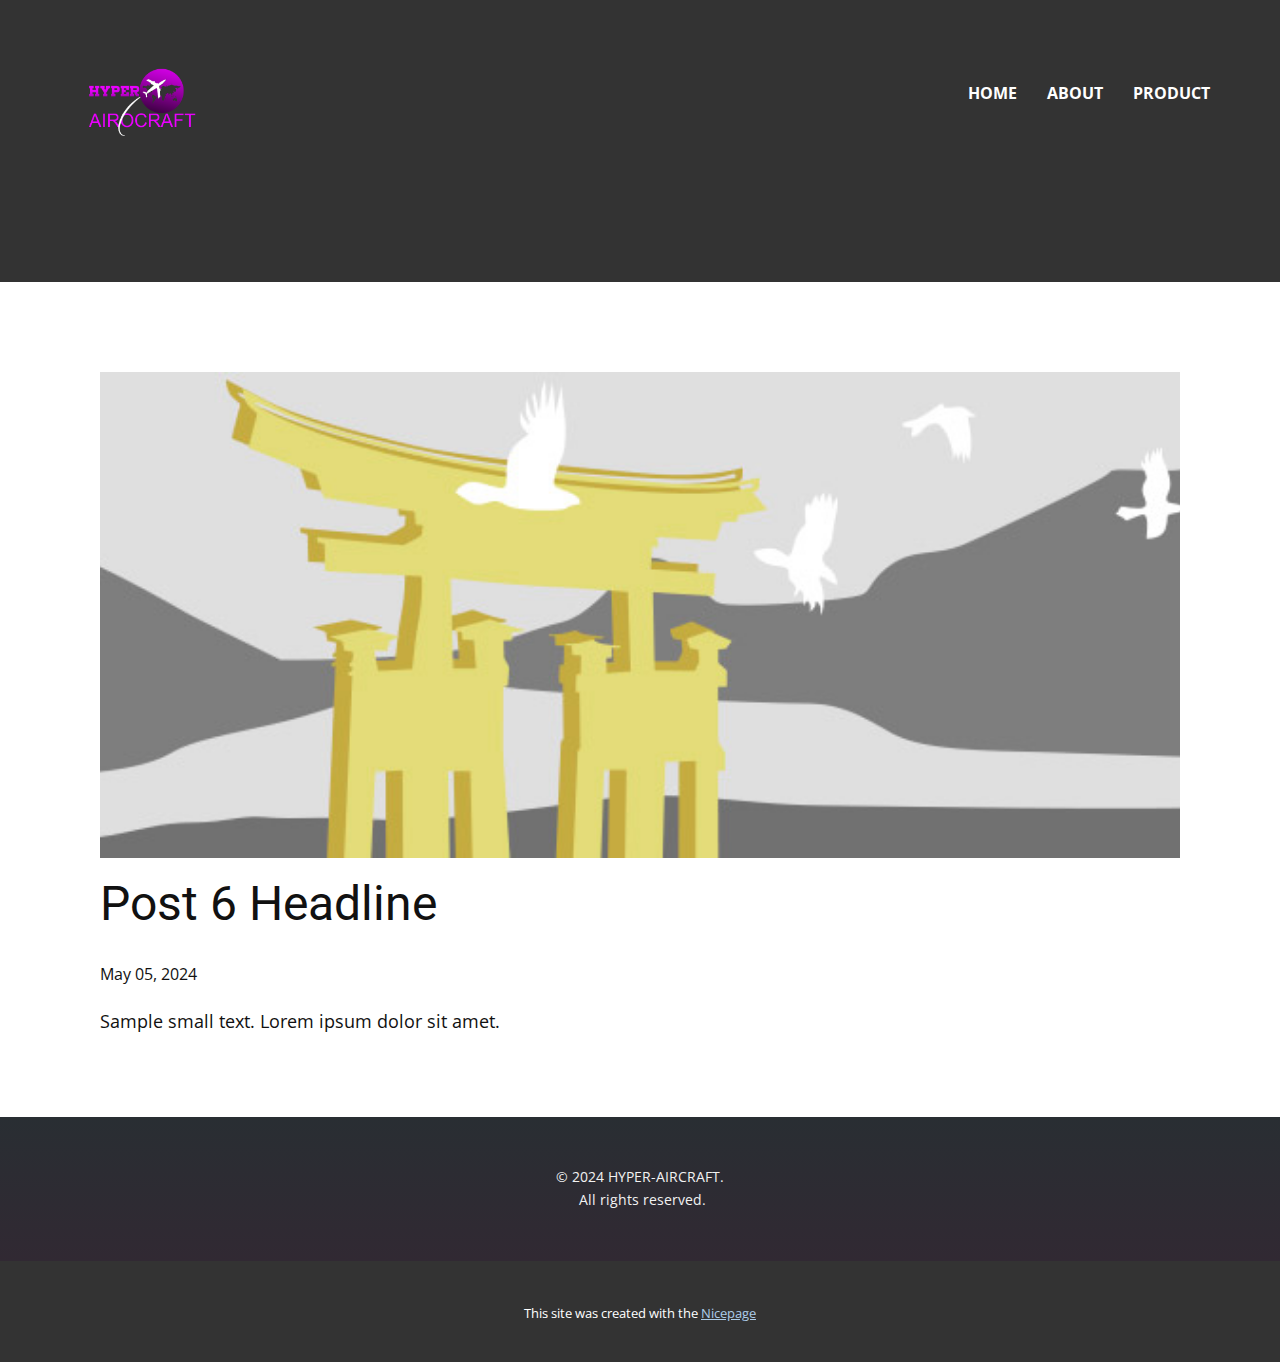
<file: blog/post-5.html>
<!DOCTYPE html>
<html style="font-size: 16px;" lang="en"><head>
    <meta name="viewport" content="width=device-width, initial-scale=1.0">
    <meta charset="utf-8">
    <meta name="keywords" content="Post 1 Headline">
    <meta name="description" content="">
    <title>Post 6 Headline</title>
    <link rel="stylesheet" href="../nicepage.css" media="screen">
<link rel="stylesheet" href="../Post-Template.css" media="screen">
    <script class="u-script" type="text/javascript" src="../jquery.js" defer=""></script>
    <script class="u-script" type="text/javascript" src="../nicepage.js" defer=""></script>
    <meta name="generator" content="Nicepage 6.9.2, nicepage.com">
    <link id="u-theme-google-font" rel="stylesheet" href="https://fonts.googleapis.com/css?family=Roboto:100,100i,300,300i,400,400i,500,500i,700,700i,900,900i|Open+Sans:300,300i,400,400i,500,500i,600,600i,700,700i,800,800i">
    
    
    
    <script type="application/ld+json">{
		"@context": "http://schema.org",
		"@type": "Organization",
		"name": "",
		"logo": "images/Hiring1.png"
}</script>
    <meta name="theme-color" content="#478ac9">
  <meta data-intl-tel-input-cdn-path="intlTelInput/"></head>
  <body data-path-to-root="./" data-include-products="false" class="u-body u-xl-mode" data-lang="en"><header class="u-clearfix u-grey-80 u-header u-header" id="sec-04a1"><div class="u-clearfix u-sheet u-sheet-1">
        <a href="#" class="u-image u-logo u-image-1" data-image-width="500" data-image-height="500">
          <img src="../images/Hiring1.png" class="u-logo-image u-logo-image-1">
        </a>
        <nav class="u-menu u-menu-one-level u-offcanvas u-menu-1">
          <div class="menu-collapse" style="font-size: 1rem; letter-spacing: 0px; font-weight: 700; text-transform: uppercase;">
            <a class="u-button-style u-custom-active-border-color u-custom-active-color u-custom-border u-custom-border-color u-custom-borders u-custom-effect-duration u-custom-hover-border-color u-custom-hover-color u-custom-left-right-menu-spacing u-custom-text-active-color u-custom-text-color u-custom-text-hover-color u-custom-top-bottom-menu-spacing u-nav-link" href="#" style="padding: 8px 0px; font-size: calc(1em + 16px);">
              <svg class="u-svg-link" viewBox="0 0 24 24"><use xlink:href="#svg-b371"></use></svg>
              <svg class="u-svg-content" version="1.1" id="svg-b371" viewBox="0 0 16 16" x="0px" y="0px" xmlns:xlink="http://www.w3.org/1999/xlink" xmlns="http://www.w3.org/2000/svg"><g><rect y="1" width="16" height="2"></rect><rect y="7" width="16" height="2"></rect><rect y="13" width="16" height="2"></rect>
</g></svg>
            </a>
          </div>
          <div class="u-custom-menu u-nav-container">
            <ul class="u-nav u-spacing-30 u-unstyled u-nav-1"><li class="u-nav-item"><a class="u-border-2 u-border-active-palette-2-base u-border-hover-palette-2-base u-border-no-left u-border-no-right u-border-no-top u-button-style u-nav-link u-text-active-palette-2-light-1 u-text-hover-grey-5 u-text-white" href="../Home.html" style="padding: 10px 0px;">Home</a>
</li><li class="u-nav-item"><a class="u-border-2 u-border-active-palette-2-base u-border-hover-palette-2-base u-border-no-left u-border-no-right u-border-no-top u-button-style u-nav-link u-text-active-palette-2-light-1 u-text-hover-grey-5 u-text-white" href="../About.html" style="padding: 10px 0px;">About</a>
</li><li class="u-nav-item"><a class="u-border-2 u-border-active-palette-2-base u-border-hover-palette-2-base u-border-no-left u-border-no-right u-border-no-top u-button-style u-nav-link u-text-active-palette-2-light-1 u-text-hover-grey-5 u-text-white" href="../Page-1.html" style="padding: 10px 0px;">product</a>
</li></ul>
          </div>
          <div class="u-custom-menu u-nav-container-collapse">
            <div class="u-black u-container-style u-inner-container-layout u-opacity u-opacity-95 u-sidenav">
              <div class="u-inner-container-layout u-sidenav-overflow">
                <div class="u-menu-close"></div>
                <ul class="u-align-center u-nav u-popupmenu-items u-unstyled u-nav-2"><li class="u-nav-item"><a class="u-button-style u-nav-link" href="../Home.html">Home</a>
</li><li class="u-nav-item"><a class="u-button-style u-nav-link" href="../About.html">About</a>
</li><li class="u-nav-item"><a class="u-button-style u-nav-link" href="../Page-1.html">product</a>
</li></ul>
              </div>
            </div>
            <div class="u-black u-menu-overlay u-opacity u-opacity-70"></div>
          </div>
        </nav>
      </div></header>
    <section class="u-align-center u-clearfix u-section-1" id="sec-bc70">
      <div class="u-clearfix u-sheet u-valign-middle-md u-valign-middle-sm u-valign-middle-xs u-sheet-1"><!--post_details--><!--post_details_options_json--><!--{"source":""}--><!--/post_details_options_json--><!--blog_post-->
        <div class="u-container-style u-expanded-width u-post-details u-post-details-1">
          <div class="u-container-layout u-valign-middle u-container-layout-1"><!--blog_post_image-->
            <img alt="" class="u-blog-control u-expanded-width u-image u-image-default u-image-1" src="../images/8ad73f3c.jpeg"><!--/blog_post_image--><!--blog_post_header-->
            <h2 class="u-blog-control u-text u-text-1">Post 6 Headline</h2><!--/blog_post_header--><!--blog_post_metadata-->
            <div class="u-blog-control u-metadata u-metadata-1"><!--blog_post_metadata_date-->
              <span class="u-meta-date u-meta-icon">May 05, 2024</span><!--/blog_post_metadata_date--><!--blog_post_metadata_category-->
              <!--/blog_post_metadata_category--><!--blog_post_metadata_comments-->
              <!--/blog_post_metadata_comments-->
            </div><!--/blog_post_metadata--><!--blog_post_content-->
            <div class="u-align-justify u-blog-control u-post-content u-text u-text-2 fr-view">
  Sample small text. Lorem ipsum dolor sit amet.
  </div><!--/blog_post_content-->
          </div>
        </div><!--/blog_post--><!--/post_details-->
      </div>
    </section>
    
    
    
    <footer class="u-align-center u-clearfix u-footer u-gradient u-footer" id="sec-1bf6"><div class="u-clearfix u-sheet u-valign-middle u-sheet-1">
        <p class="u-small-text u-text u-text-grey-5 u-text-variant u-text-1">© 2024 <span class="u-icon"></span> HYPER-AIRCRAFT.<br>&nbsp;All rights reserved.
        </p>
      </div></footer>
    <section class="u-backlink u-clearfix u-grey-80">
      <p class="u-text">
        <span>This site was created with the </span>
        <a class="u-link" href="https://nicepage.com/" target="_blank" rel="nofollow">
          <span>Nicepage</span>
        </a>
      </p>
    </section>
  
</body></html>
</file>
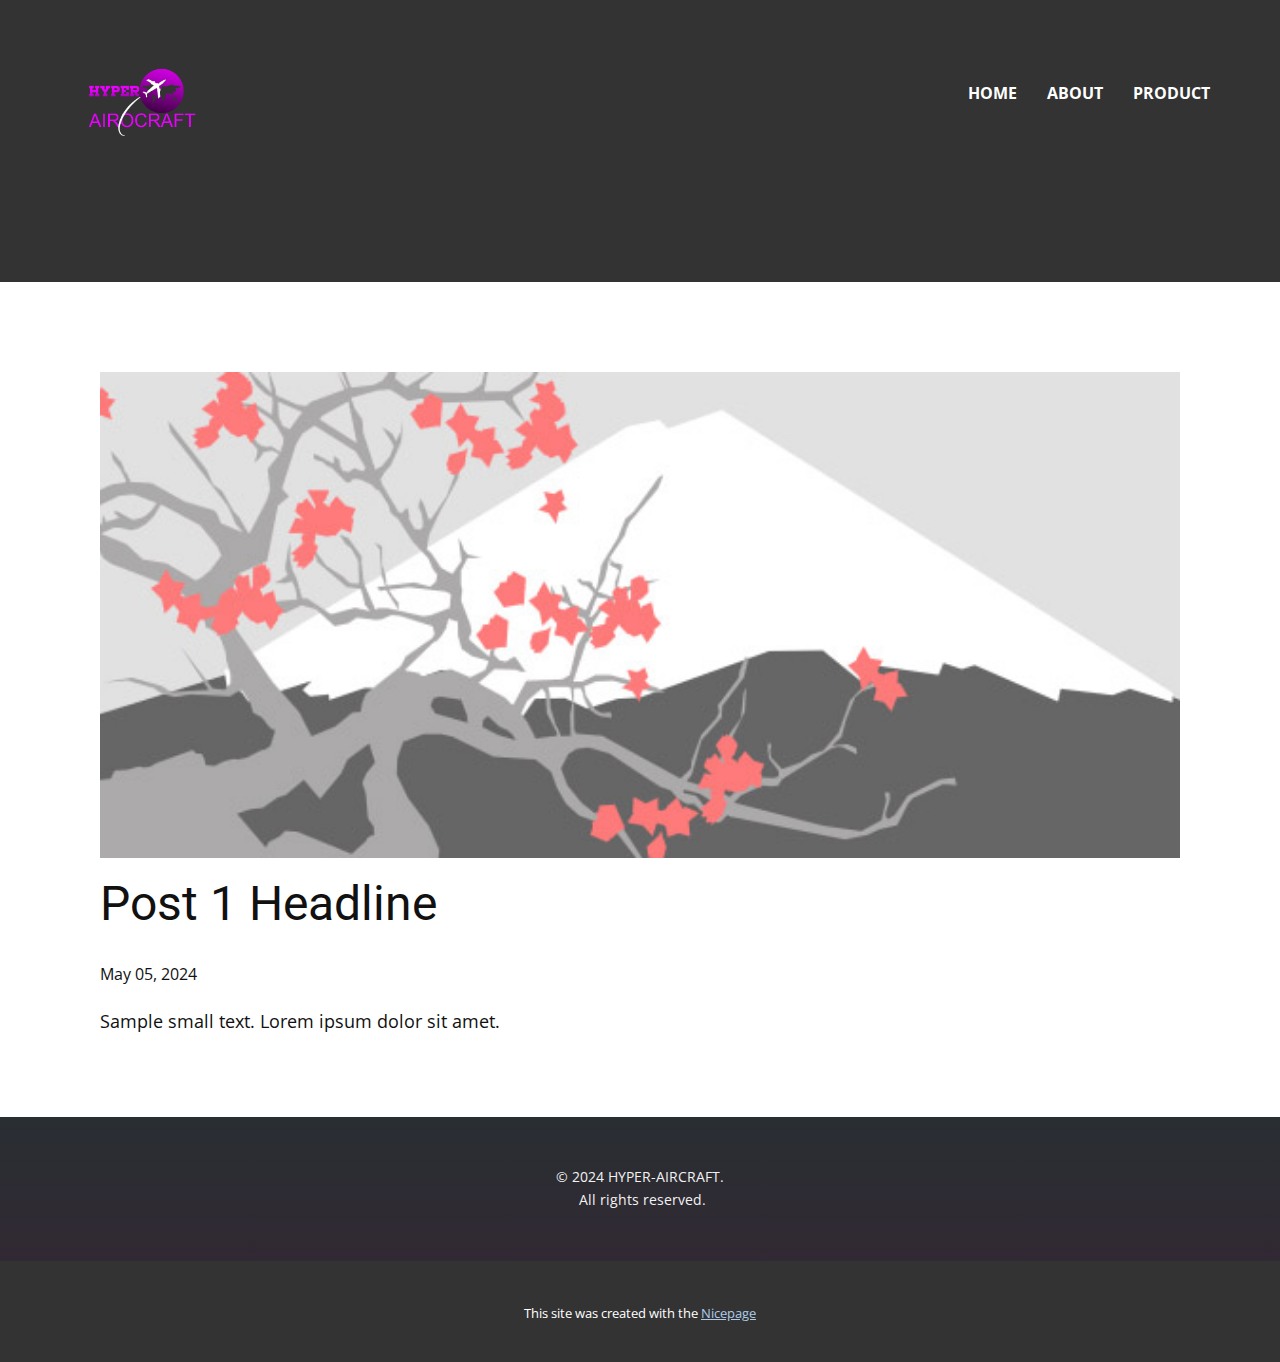
<file: blog/post.html>
<!DOCTYPE html>
<html style="font-size: 16px;" lang="en"><head>
    <meta name="viewport" content="width=device-width, initial-scale=1.0">
    <meta charset="utf-8">
    <meta name="keywords" content="Post 1 Headline">
    <meta name="description" content="">
    <title>Post 1 Headline</title>
    <link rel="stylesheet" href="../nicepage.css" media="screen">
<link rel="stylesheet" href="../Post-Template.css" media="screen">
    <script class="u-script" type="text/javascript" src="../jquery.js" defer=""></script>
    <script class="u-script" type="text/javascript" src="../nicepage.js" defer=""></script>
    <meta name="generator" content="Nicepage 6.9.2, nicepage.com">
    <link id="u-theme-google-font" rel="stylesheet" href="https://fonts.googleapis.com/css?family=Roboto:100,100i,300,300i,400,400i,500,500i,700,700i,900,900i|Open+Sans:300,300i,400,400i,500,500i,600,600i,700,700i,800,800i">
    
    
    
    <script type="application/ld+json">{
		"@context": "http://schema.org",
		"@type": "Organization",
		"name": "",
		"logo": "images/Hiring1.png"
}</script>
    <meta name="theme-color" content="#478ac9">
  <meta data-intl-tel-input-cdn-path="intlTelInput/"></head>
  <body data-path-to-root="./" data-include-products="false" class="u-body u-xl-mode" data-lang="en"><header class="u-clearfix u-grey-80 u-header u-header" id="sec-04a1"><div class="u-clearfix u-sheet u-sheet-1">
        <a href="#" class="u-image u-logo u-image-1" data-image-width="500" data-image-height="500">
          <img src="../images/Hiring1.png" class="u-logo-image u-logo-image-1">
        </a>
        <nav class="u-menu u-menu-one-level u-offcanvas u-menu-1">
          <div class="menu-collapse" style="font-size: 1rem; letter-spacing: 0px; font-weight: 700; text-transform: uppercase;">
            <a class="u-button-style u-custom-active-border-color u-custom-active-color u-custom-border u-custom-border-color u-custom-borders u-custom-effect-duration u-custom-hover-border-color u-custom-hover-color u-custom-left-right-menu-spacing u-custom-text-active-color u-custom-text-color u-custom-text-hover-color u-custom-top-bottom-menu-spacing u-nav-link" href="#" style="padding: 8px 0px; font-size: calc(1em + 16px);">
              <svg class="u-svg-link" viewBox="0 0 24 24"><use xlink:href="#svg-b371"></use></svg>
              <svg class="u-svg-content" version="1.1" id="svg-b371" viewBox="0 0 16 16" x="0px" y="0px" xmlns:xlink="http://www.w3.org/1999/xlink" xmlns="http://www.w3.org/2000/svg"><g><rect y="1" width="16" height="2"></rect><rect y="7" width="16" height="2"></rect><rect y="13" width="16" height="2"></rect>
</g></svg>
            </a>
          </div>
          <div class="u-custom-menu u-nav-container">
            <ul class="u-nav u-spacing-30 u-unstyled u-nav-1"><li class="u-nav-item"><a class="u-border-2 u-border-active-palette-2-base u-border-hover-palette-2-base u-border-no-left u-border-no-right u-border-no-top u-button-style u-nav-link u-text-active-palette-2-light-1 u-text-hover-grey-5 u-text-white" href="../Home.html" style="padding: 10px 0px;">Home</a>
</li><li class="u-nav-item"><a class="u-border-2 u-border-active-palette-2-base u-border-hover-palette-2-base u-border-no-left u-border-no-right u-border-no-top u-button-style u-nav-link u-text-active-palette-2-light-1 u-text-hover-grey-5 u-text-white" href="../About.html" style="padding: 10px 0px;">About</a>
</li><li class="u-nav-item"><a class="u-border-2 u-border-active-palette-2-base u-border-hover-palette-2-base u-border-no-left u-border-no-right u-border-no-top u-button-style u-nav-link u-text-active-palette-2-light-1 u-text-hover-grey-5 u-text-white" href="../Page-1.html" style="padding: 10px 0px;">product</a>
</li></ul>
          </div>
          <div class="u-custom-menu u-nav-container-collapse">
            <div class="u-black u-container-style u-inner-container-layout u-opacity u-opacity-95 u-sidenav">
              <div class="u-inner-container-layout u-sidenav-overflow">
                <div class="u-menu-close"></div>
                <ul class="u-align-center u-nav u-popupmenu-items u-unstyled u-nav-2"><li class="u-nav-item"><a class="u-button-style u-nav-link" href="../Home.html">Home</a>
</li><li class="u-nav-item"><a class="u-button-style u-nav-link" href="../About.html">About</a>
</li><li class="u-nav-item"><a class="u-button-style u-nav-link" href="../Page-1.html">product</a>
</li></ul>
              </div>
            </div>
            <div class="u-black u-menu-overlay u-opacity u-opacity-70"></div>
          </div>
        </nav>
      </div></header>
    <section class="u-align-center u-clearfix u-section-1" id="sec-bc70">
      <div class="u-clearfix u-sheet u-valign-middle-md u-valign-middle-sm u-valign-middle-xs u-sheet-1"><!--post_details--><!--post_details_options_json--><!--{"source":""}--><!--/post_details_options_json--><!--blog_post-->
        <div class="u-container-style u-expanded-width u-post-details u-post-details-1">
          <div class="u-container-layout u-valign-middle u-container-layout-1"><!--blog_post_image-->
            <img alt="" class="u-blog-control u-expanded-width u-image u-image-default u-image-1" src="../images/0fd3416c.jpeg"><!--/blog_post_image--><!--blog_post_header-->
            <h2 class="u-blog-control u-text u-text-1">Post 1 Headline</h2><!--/blog_post_header--><!--blog_post_metadata-->
            <div class="u-blog-control u-metadata u-metadata-1"><!--blog_post_metadata_date-->
              <span class="u-meta-date u-meta-icon">May 05, 2024</span><!--/blog_post_metadata_date--><!--blog_post_metadata_category-->
              <!--/blog_post_metadata_category--><!--blog_post_metadata_comments-->
              <!--/blog_post_metadata_comments-->
            </div><!--/blog_post_metadata--><!--blog_post_content-->
            <div class="u-align-justify u-blog-control u-post-content u-text u-text-2 fr-view">
  Sample small text. Lorem ipsum dolor sit amet.
  </div><!--/blog_post_content-->
          </div>
        </div><!--/blog_post--><!--/post_details-->
      </div>
    </section>
    
    
    
    <footer class="u-align-center u-clearfix u-footer u-gradient u-footer" id="sec-1bf6"><div class="u-clearfix u-sheet u-valign-middle u-sheet-1">
        <p class="u-small-text u-text u-text-grey-5 u-text-variant u-text-1">© 2024 <span class="u-icon"></span> HYPER-AIRCRAFT.<br>&nbsp;All rights reserved.
        </p>
      </div></footer>
    <section class="u-backlink u-clearfix u-grey-80">
      <p class="u-text">
        <span>This site was created with the </span>
        <a class="u-link" href="https://nicepage.com/" target="_blank" rel="nofollow">
          <span>Nicepage</span>
        </a>
      </p>
    </section>
  
</body></html>
</file>
